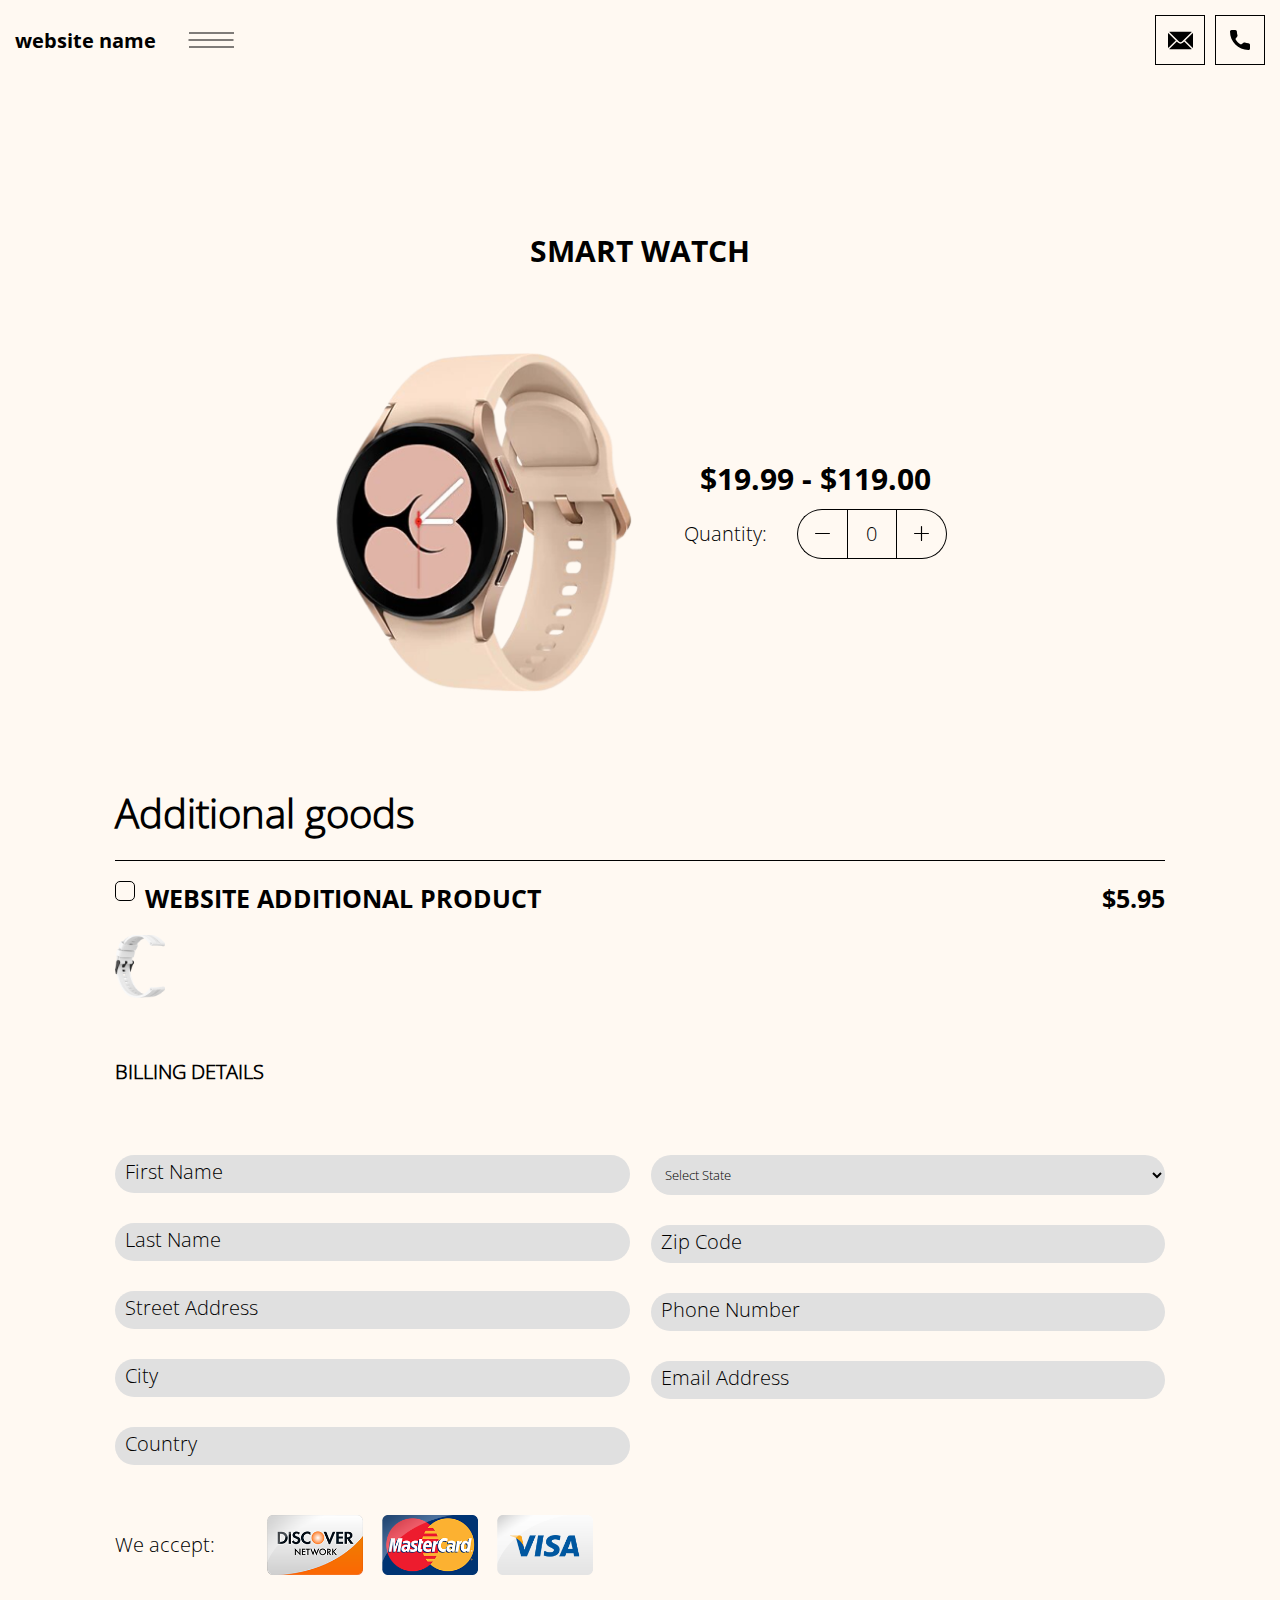
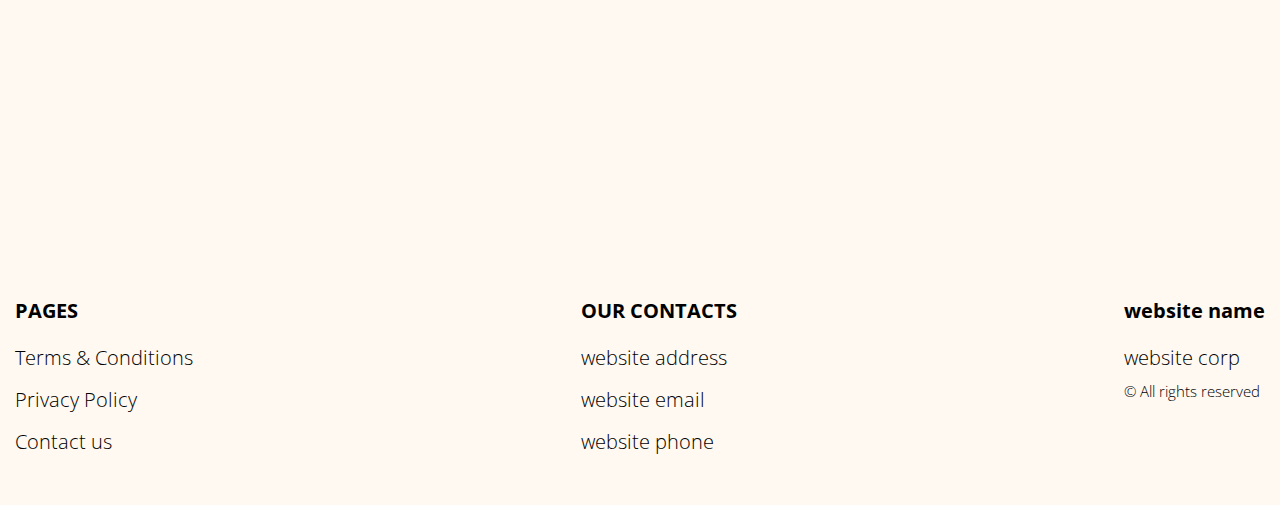
<file: buy.html>
<!DOCTYPE html>
<html lang="en">

<head>
    <meta charset="UTF-8">
    <meta http-equiv="X-UA-Compatible" content="IE=edge">
    <meta name="viewport" content="width=device-width, initial-scale=1.0">
    <link rel="stylesheet" href="./css/style.css">
    <title>(site_name)</title>
</head>

<body>

    <div class="header__wrapper">
        <div class="container">
    
    
          <header class="header">
            <div class="header__top">
              <div class="header__btn-block">
                <a href="./index.html" class="header__logo logo js_website-name"></a>
                <button class="header__btn js_menu-btn">
                  <span></span>
                </button>
                
              </div>
              <div class="header__social-links-box">
                <a href="" class="social-link social-link-email js_website-email"></a>
                <a href="" class="social-link social-link-phone js_website-phone"></a>
              </div>
    
              <nav class="nav js_menu">
              
                
             
                <ul class="nav__list">
                  <li class="nav__item">
                    <a href="./contact.html" class="nav__link">Contact us</a>
                  </li>
                  <li class="nav__item">
                    <a href="./terms.html" class="nav__link">Terms & Conditions</a>
                  </li>
                  <li class="nav__item">
                    <a href="./policy.html" class="nav__link">Privacy Policy</a>
                  </li>
                </ul>
              </nav>
    
            </div>
    
          </header>
    
        </div>
      </div>
    <main class="main">
        <div class="container">
        
                <section class="buy">
                    <h1 class="sub-title">Smart Watch</h1>
                    <div class="buy__flex">
                        <img src="./img/img1.png" class="buy__img" />
                        <div class="buy__text-block">
                            <h2 class="sub-title sub-title--mb"><span style="display: inline-block" class="js_price">$19.99 - $119.00</span></h2>
                            <div id="quantity" class="quantity">
                                <label class="quantity_label">Quantity:
                                    <div class="quantity_label-box">
                                        <div class="quantity_label-btn quantity_label-prev js_quantity_prev">
                                            <svg class="buy__icon" xmlns="http://www.w3.org/2000/svg"
                                                xmlns:xlink="http://www.w3.org/1999/xlink" x="0px" y="0px"
                                                viewBox="0 0 512 512" style="enable-background:new 0 0 512 512;"
                                                xml:space="preserve">
                                                <g>
                                                    <g>
                                                        <path
                                                            d="M492,236H20c-11.046,0-20,8.954-20,20c0,11.046,8.954,20,20,20h472c11.046,0,20-8.954,20-20S503.046,236,492,236z" />
                                                    </g>
                                                </g>
                                            </svg>
                                        </div>
                                        <input type="number" min="0" size="3" maxlength="3"
                                            class="quantity__input js_quantity" value="0" data-line-id="1" max="10" readonly>
                                        <div class="quantity_label-btn quantity_label-next js_quantity_next">
                                            <svg class="buy__icon" xmlns="http://www.w3.org/2000/svg"
                                                xmlns:xlink="http://www.w3.org/1999/xlink" x="0px" y="0px"
                                                viewBox="0 0 512 512" style="enable-background:new 0 0 512 512;"
                                                xml:space="preserve">
                                                <g>
                                                    <g>
                                                        <path
                                                            d="M492,236H276V20c0-11.046-8.954-20-20-20c-11.046,0-20,8.954-20,20v216H20c-11.046,0-20,8.954-20,20s8.954,20,20,20h216
                                                            v216c0,11.046,8.954,20,20,20s20-8.954,20-20V276h216c11.046,0,20-8.954,20-20C512,244.954,503.046,236,492,236z" />
                                                    </g>
                                                </g>
                                            </svg>
                                        </div>
                                    </div>
                                </label>
                            </div>
                        </div>
                    </div>
       
                    <div class="main-form__wrapper">
                        <div class="form__wrapper ">
                            <div class="form">
                            
    
                                <div>
                                    <h3 class="form__title">Additional goods</h3>
                                    <div class="case-block">
                                        <div class="checkbox__label-wrap">
                                            <div>
                                                <input class="checkbox js_additional" type="checkbox"
                                                    id="additional__checkbox" />
                                                <label class="checkbox__label" for="additional__checkbox"><span
                                                        class="bold"><span class="js_website-add"></span></span></label>
                                            </div>
                                            <div class="label-block">
                                                <span class="bold">$5.95</span>
                                            </div>
                                        </div>
                                        <img src="./img/sm.png" alt="silicone case" class="silicone_case_img" />
                                    </div>
                                </div>
                            </div>
                        </div>
    
    
                        <form class="order-form js_form" id="order_form">
                            <h3 class="form__subtitle">Billing Details</h3>
                            <div class="fl-form">
                                <div class="form_group-flex">
                                    <div class="form-group_block">
                                        <div class="form-group">
                                            <label class="js_label">
                                                <input type="text" class="form-control js_input" data-role="required" name="first_name" placeholder="First Name">
                                            </label>
                                        </div>
    
                                        <div class="form-group">
                                            <label class="js_label">
                                                <input type="text" class="form-control js_input" data-role="required" name="last_name" placeholder="Last Name">
                                            </label>
                                        </div>
    
    
                                        <div class="form-group">
                                            <label class="js_label">
                                                <input type="text" class="form-control js_input" data-role="address" name="address" placeholder="Street Address">
                                            </label>
                                        </div>
                                        <div class="form-group">
                                            <label class="js_label">
                                                <input type="text" class="form-control js_input" data-role="city" name="city" placeholder="City">
                                            </label>
                                        </div>
                                        <div class="form-group">
                                            <label class="js_label">
                                                <input type="text" class="form-control js_input" data-role="country" name="country" placeholder="Country">
                                            </label>
                                        </div>
                                    </div>
                                    <div class="form-group_block">
                                        <div class="form-group">
                                            <label class="js_label">
    
                                            <select name="state" class="form-control js_select js_input">
                                                <option selected="" disabled="">Select State</option>
                                                <option value="AL">Alabama</option>
                                                <option value="AK">Alaska</option>
                                                <option value="AZ">Arizona</option>
                                                <option value="AR">Arkansas</option>
                                                <option value="CA">California</option>
                                                <option value="CO">Colorado</option>
                                                <option value="CT">Connecticut</option>
                                                <option value="DE">Delaware</option>
                                                <option value="DC">District Of Columbia</option>
                                                <option value="FL">Florida</option>
                                                <option value="GA">Georgia</option>
                                                <option value="HI">Hawaii</option>
                                                <option value="ID">Idaho</option>
                                                <option value="IL">Illinois</option>
                                                <option value="IN">Indiana</option>
                                                <option value="IA">Iowa</option>
                                                <option value="KS">Kansas</option>
                                                <option value="KY">Kentucky</option>
                                                <option value="LA">Louisiana</option>
                                                <option value="ME">Maine</option>
                                                <option value="MD">Maryland</option>
                                                <option value="MA">Massachusetts</option>
                                                <option value="MI">Michigan</option>
                                                <option value="MN">Minnesota</option>
                                                <option value="MS">Mississippi</option>
                                                <option value="MO">Missouri</option>
                                                <option value="MT">Montana</option>
                                                <option value="NE">Nebraska</option>
                                                <option value="NV">Nevada</option>
                                                <option value="NH">New Hampshire</option>
                                                <option value="NJ">New Jersey</option>
                                                <option value="NM">New Mexico</option>
                                                <option value="NY">New York</option>
                                                <option value="NC">North Carolina</option>
                                                <option value="ND">North Dakota</option>
                                                <option value="OH">Ohio</option>
                                                <option value="OK">Oklahoma</option>
                                                <option value="OR">Oregon</option>
                                                <option value="PA">Pennsylvania</option>
                                                <option value="RI">Rhode Island</option>
                                                <option value="SC">South Carolina</option>
                                                <option value="SD">South Dakota</option>
                                                <option value="TN">Tennessee</option>
                                                <option value="TX">Texas</option>
                                                <option value="UT">Utah</option>
                                                <option value="VT">Vermont</option>
                                                <option value="VA">Virginia</option>
                                                <option value="WA">Washington</option>
                                                <option value="WV">West Virginia</option>
                                                <option value="WI">Wisconsin</option>
                                                <option value="WY">Wyoming</option>
                                            </select>
                                        </label>
                                        </div>
                                        <div class="form-group">
                                            <label class="js_label">
                                                <input type="number" class="form-control js_input js_input-limit"  data-limit="5" data-role="zip" name="zip" placeholder="Zip Code">
                                            </label>
                                        </div>
                                        <div class="form-group">
                                            <label class="js_label">
                                                <input type="number" class="form-control js_input js_input-limit" data-limit="10" data-role="phone" name="phone" placeholder="Phone Number">
                                            </label>
                                        </div>
                                        <div class="form-group">
                                            <label class="js_label">
                                                <input type="email" class="form-control js_input" data-role="email" name="email" placeholder="Email Address">
                                            </label>
                                        </div>
                                    </div>
                                </div>
                                <div class="accept__box">
                                    <p class="text">We accept:</p>
                                    <ul class="accept__list">
                                      <li class="accept__item">
                                        <img src="./img/discover.png" alt="" class="accept__img">
                                      </li>
                                      <li class="accept__item">
                                        <img src="./img/mastercard.png" alt="" class="accept__img">
                                      </li>
                                      <li class="accept__item">
                                        <img src="./img/visa.png" alt="" class="accept__img">
                                      </li>
                                    </ul>
                                  </div>
                            </div>
                            <div class="form-btn js_form-btn">
                                <div class="form__title-box js_form__title-box">
                                    <p class="bold">Item</p>
                                    <p class="bold">Amount</p>
                                </div>
                                <div class="label-block total js_total">
                                    <span id="chosen" class="bold">
                                        <span class="js_bottom-quantity"></span>
                                        <span>cream</span>
                                    </span>
                                    <span id="chosen_price" class="bold">$0.00</span>
    
                                </div>
                                <div id="silicone_case" class="label-block form-pd">
                                 
                                        <span class="text text-up bold js_website-add"></span>
                                        <span class="bold">$5.95</span>
                                 
                                </div>
                                <div id="total_block" class="label-block form-pd js_total_1">
                                   
                                        <span class="bold"> Total</span>
                                        <span id="total_1" class="bold">$0.00</span>
                             
                                </div>
                                <br>
                                <br>
                                <div class="bottom-bottom-block js_bottom-bottom-block">
                                    <div id="terms">
                                        <input type="checkbox" name="terms_text" id="terms_text" class="checkbox">
                                        <label for="terms_text" class="checkbox__label">
                                            <div class="rules">
                                                By placing an order with us, you agree to our full <a class="link"
                                                    href="./terms.html">Terms And Conditions</a> &
                                                <a class="link" href="./policy.html">Privacy Policy</a>, which
                                                explain that you will be
                                                charged <span id="terms_price">$0.00</span><span id="express_terms"> +
                                                    $5.95 <span class="js_website-add"></span></span> = <span id="total_2">
                                                    $0.00 </span><span id="handling">
                                                        (No Shipping and handling costs. Your order will be shipped in 3-5 days via USPS)</span>. To cancel your order, please call our
                                                Customer
                                                Service to free number at <a href="" class="link js_website-phone"></a> or email us at
                                                <a href="" class="link js_website-email"></a>.
                                                You will see a charge from
                                                <span class="js_website-desc"></span>
                                                on your bank statement.
                                            </div>
                                        </label>
                                    </div>
                                    <br />
    
                                    <button type="submit" id="place_order" class="btn js_form-submit-btn"><span>Place order</span></button>
                                </div>
                            </div>
    
    
                        </form>
                    </div>
                </section>
    
        </div>
    </main>
    <div class="footer__wrapper">
        <div class="footer__sub-wrapper">
          <div class="container">
            <footer class="footer">
              <div class="footer__top">
      
                <div class="footer__block">
                  <p class="footer__title">Pages</p>
                  <ul class="footer__list">
                    <li class="footer__item">
                      <a href="./terms.html" class="footer__link">Terms & Conditions</a>
                    </li>
                    <li class="footer__item">
                      <a href="./policy.html" class="footer__link">Privacy Policy</a>
                    </li>
                    <li class="footer__item">
                      <a href="./contact.html" class="footer__link">Contact us</a>
                    </li>
                   
                    
                  </ul>
                </div>
    
                <div class="footer__block">
                  <p class="footer__title">Our Contacts</p>
                  <ul class="footer__list">
                    <li class="footer__item">
                      <span class="text text--mb js_website-address"></span>
                    </li>
                    <li class="footer__item">
                      <a href="" class="footer__link js_website-email"></a>
                    </li>
                    <li class="footer__item">
                      <a href="" class="footer__link js_website-phone"></a>
                    </li>
                  </ul>
                </div>
                <div class="footer__block footer__block--right">
                    <a href="./index.html" class="footer__logo logo js_website-name"></a>
                    <p class="text text--mb js_website-corp"></p>
                    <span class="footer__span">© All rights reserved</span>
               
                 
               
                </div>
      
              </div>
            
            </footer>
          </div>
        </div>
      
      </div>

    <script src="./js/menu.js"></script>
    <script src="./js/buy.js"></script>
    <script src="./js/website-data.js"></script>
  



    <script type="module" src="./js/validation/cards.js"></script>
    <script type="module" src="./js/validation/creditcard.js"></script>
    <script type="module" src="./js/validation/validation.js"></script>
</body>

</html>
</file>
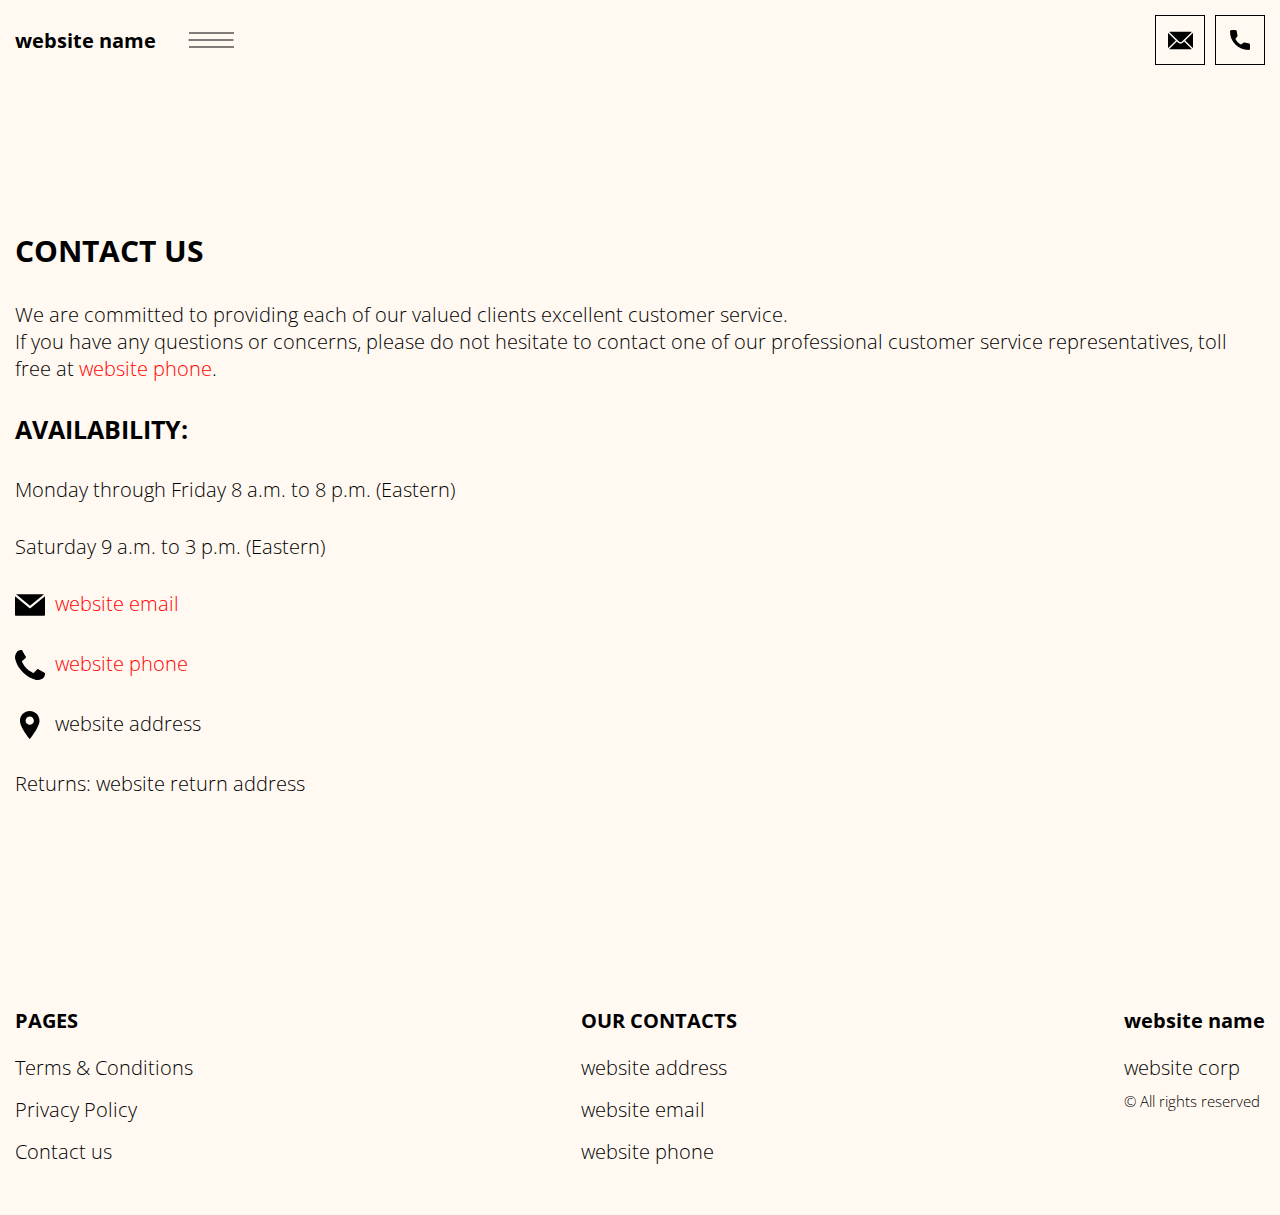
<file: contact.html>
<!DOCTYPE html>
<html lang="en">

<head>
    <meta charset="UTF-8">
    <meta http-equiv="X-UA-Compatible" content="IE=edge">
    <meta name="viewport" content="width=device-width, initial-scale=1.0">
    <link rel="stylesheet" href="./css/style.css">
    <title>(site_name)</title>
</head>

<body>
  <div class="header__wrapper">
    <div class="container">


      <header class="header">
        <div class="header__top">
          <div class="header__btn-block">
            <a href="./index.html" class="header__logo logo js_website-name"></a>
            <button class="header__btn js_menu-btn">
              <span></span>
            </button>
            
          </div>
          <div class="header__social-links-box">
            <a href="" class="social-link social-link-email js_website-email"></a>
            <a href="" class="social-link social-link-phone js_website-phone"></a>
          </div>

          <nav class="nav js_menu">
          
            
         
            <ul class="nav__list">
              <li class="nav__item">
                <a href="./contact.html" class="nav__link">Contact us</a>
              </li>
              <li class="nav__item">
                <a href="./terms.html" class="nav__link">Terms & Conditions</a>
              </li>
              <li class="nav__item">
                <a href="./policy.html" class="nav__link">Privacy Policy</a>
              </li>
            </ul>
          </nav>

        </div>

      </header>

    </div>
  </div>

    <main class="main">
        <div class="container">
            <section class="text-section">
           
                <h1 class="sub-title">Contact us</h1>
                <p class="text">We are committed to providing each of our valued clients excellent customer
                    service. <br>If you have any questions or concerns, please do not hesitate to contact one of our
                    professional customer service representatives, toll free at <a href="" class="link js_website-phone"></a>.</p>
                <p class="text"><span class="bold">Availability:</span> </p>
                <p class="text">Monday through Friday 8 a.m. to 8 p.m. (Eastern)</p>
                <p class="text">Saturday 9 a.m. to 3 p.m. (Eastern)</p>
  
                    <p class="text contact__text">
                        <svg class="contact__icon"  xmlns="http://www.w3.org/2000/svg"
                        xmlns:xlink="http://www.w3.org/1999/xlink" x="0px" y="0px" viewBox="0 0 477.867 477.867"
                        style="enable-background:new 0 0 477.867 477.867;" xml:space="preserve">
                        <g>
                            <g>
                                <path
                                    d="M460.8,68.267H17.067l221.867,182.75L463.309,68.779C462.488,68.539,461.649,68.368,460.8,68.267z" />
                            </g>
                        </g>
                        <g>
                            <g>
                                <path d="M249.702,286.31c-6.288,5.149-15.335,5.149-21.623,0L0,98.406v294.127c0,9.426,7.641,17.067,17.067,17.067H460.8
			                        c9.426,0,17.067-7.641,17.067-17.067V100.932L249.702,286.31z" />
                            </g>
                        </g>
                    </svg>
                        <a class="link js_website-email" target="_blank" href=""></a>
                    </p>
                   

                    <p class="text contact__text">
                        <svg class="contact__icon" 
                        xmlns="http://www.w3.org/2000/svg" xmlns:xlink="http://www.w3.org/1999/xlink" x="0px"
                        y="0px" viewBox="0 0 401.998 401.998"
                        style="enable-background:new 0 0 401.998 401.998;" xml:space="preserve">
                        <g>
                            <path
                                d="M401.129,311.475c-1.137-3.426-8.371-8.473-21.697-15.129c-3.61-2.098-8.754-4.949-15.41-8.566
                                    c-6.662-3.617-12.709-6.95-18.13-9.996c-5.432-3.045-10.521-5.995-15.276-8.846c-0.76-0.571-3.139-2.234-7.136-5
                                    c-4.001-2.758-7.375-4.805-10.14-6.14c-2.759-1.327-5.473-1.995-8.138-1.995c-3.806,0-8.56,2.714-14.268,8.135
                                    c-5.708,5.428-10.944,11.324-15.7,17.706c-4.757,6.379-9.802,12.275-15.126,17.7c-5.332,5.427-9.713,8.138-13.135,8.138
                                    c-1.718,0-3.86-0.479-6.427-1.424c-2.566-0.951-4.518-1.766-5.858-2.423c-1.328-0.671-3.607-1.999-6.845-4.004
                                    c-3.244-1.999-5.048-3.094-5.428-3.285c-26.075-14.469-48.438-31.029-67.093-49.676c-18.649-18.658-35.211-41.019-49.676-67.097
                                    c-0.19-0.381-1.287-2.19-3.284-5.424c-2-3.237-3.333-5.518-3.999-6.854c-0.666-1.331-1.475-3.283-2.425-5.852
                                    s-1.427-4.709-1.427-6.424c0-3.424,2.713-7.804,8.138-13.134c5.424-5.327,11.326-10.373,17.7-15.128
                                    c6.379-4.755,12.275-9.991,17.701-15.699c5.424-5.711,8.136-10.467,8.136-14.273c0-2.663-0.666-5.378-1.997-8.137
                                    c-1.332-2.765-3.378-6.139-6.139-10.138c-2.762-3.997-4.427-6.374-4.999-7.139c-2.852-4.755-5.799-9.846-8.848-15.271
                                    c-3.049-5.424-6.377-11.47-9.995-18.131c-3.615-6.658-6.468-11.799-8.564-15.415C98.986,9.233,93.943,1.997,90.516,0.859
                                    C89.183,0.288,87.183,0,84.521,0c-5.142,0-11.85,0.95-20.129,2.856c-8.282,1.903-14.799,3.899-19.558,5.996
                                    c-9.517,3.995-19.604,15.605-30.264,34.826C4.863,61.566,0.01,79.271,0.01,96.78c0,5.135,0.333,10.131,0.999,14.989
                                    c0.666,4.853,1.856,10.326,3.571,16.418c1.712,6.09,3.093,10.614,4.137,13.56c1.045,2.948,2.996,8.229,5.852,15.845
                                    c2.852,7.614,4.567,12.275,5.138,13.988c6.661,18.654,14.56,35.307,23.695,49.964c15.03,24.362,35.541,49.539,61.521,75.521
                                    c25.981,25.98,51.153,46.49,75.517,61.526c14.655,9.134,31.314,17.032,49.965,23.698c1.714,0.568,6.375,2.279,13.986,5.141
                                    c7.614,2.854,12.897,4.805,15.845,5.852c2.949,1.048,7.474,2.43,13.559,4.145c6.098,1.715,11.566,2.905,16.419,3.576
                                    c4.856,0.657,9.853,0.996,14.989,0.996c17.508,0,35.214-4.856,53.105-14.562c19.219-10.656,30.826-20.745,34.823-30.269
                                    c2.102-4.754,4.093-11.273,5.996-19.555c1.909-8.278,2.857-14.985,2.857-20.126C401.99,314.814,401.703,312.819,401.129,311.475z" />
                        </g>
                    </svg>
                        <a href="" class="link js_website-phone"></a>
                    </p>


                <p class="text contact__text">
                    <svg class="contact__icon" viewBox="-119 -21 682 682.66669"
                    xmlns="http://www.w3.org/2000/svg">
                   <path
                       d="m216.210938 0c-122.664063 0-222.460938 99.796875-222.460938 222.460938 0 154.175781 222.679688 417.539062 222.679688 417.539062s222.242187-270.945312 222.242187-417.539062c0-122.664063-99.792969-222.460938-222.460937-222.460938zm67.121093 287.597656c-18.507812 18.503906-42.8125 27.757813-67.121093 27.757813-24.304688 0-48.617188-9.253907-67.117188-27.757813-37.011719-37.007812-37.011719-97.226562 0-134.238281 17.921875-17.929687 41.761719-27.804687 67.117188-27.804687 25.355468 0 49.191406 9.878906 67.121093 27.804687 37.011719 37.011719 37.011719 97.230469 0 134.238281zm0 0" />
               </svg>
              
                    <span class="js_website-address"></span>
                </p>
                <p class="text">Returns: <span class="js_website-return-address"></span></p>
           
        </section>
        </div>
    </main>

    <div class="footer__wrapper">
      <div class="footer__sub-wrapper">
        <div class="container">
          <footer class="footer">
            <div class="footer__top">
    
              <div class="footer__block">
                <p class="footer__title">Pages</p>
                <ul class="footer__list">
                  <li class="footer__item">
                    <a href="./terms.html" class="footer__link">Terms & Conditions</a>
                  </li>
                  <li class="footer__item">
                    <a href="./policy.html" class="footer__link">Privacy Policy</a>
                  </li>
                  <li class="footer__item">
                    <a href="./contact.html" class="footer__link">Contact us</a>
                  </li>
                 
                  
                </ul>
              </div>
  
              <div class="footer__block">
                <p class="footer__title">Our Contacts</p>
                <ul class="footer__list">
                  <li class="footer__item">
                    <span class="text text--mb js_website-address"></span>
                  </li>
                  <li class="footer__item">
                    <a href="" class="footer__link js_website-email"></a>
                  </li>
                  <li class="footer__item">
                    <a href="" class="footer__link js_website-phone"></a>
                  </li>
                </ul>
              </div>
              <div class="footer__block footer__block--right">
                  <a href="./index.html" class="footer__logo logo js_website-name"></a>
                  <p class="text text--mb js_website-corp"></p>
                  <span class="footer__span">© All rights reserved</span>
             
               
             
              </div>
    
            </div>
          
          </footer>
        </div>
      </div>
    
    </div>
    <script src="./js/menu.js"></script>
    <script src="./js/website-data.js"></script>
</body>

</html>
</file>
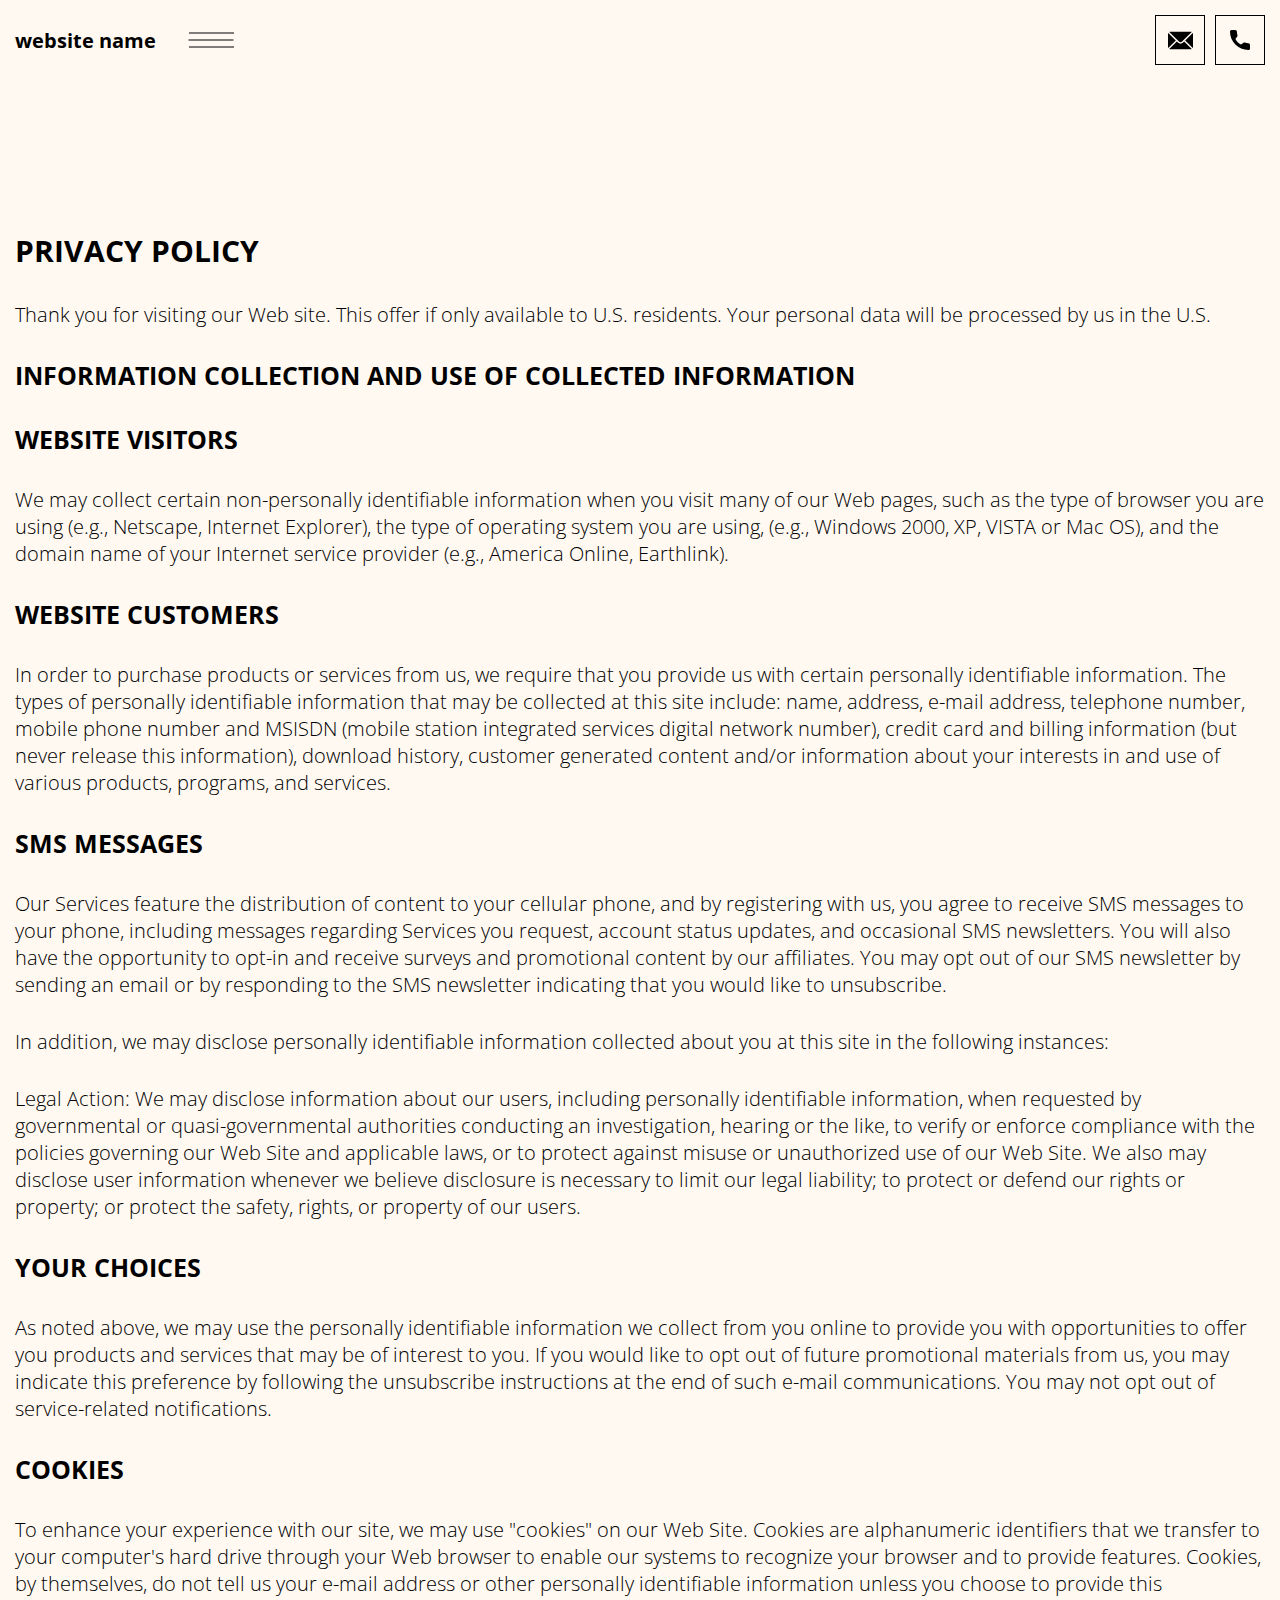
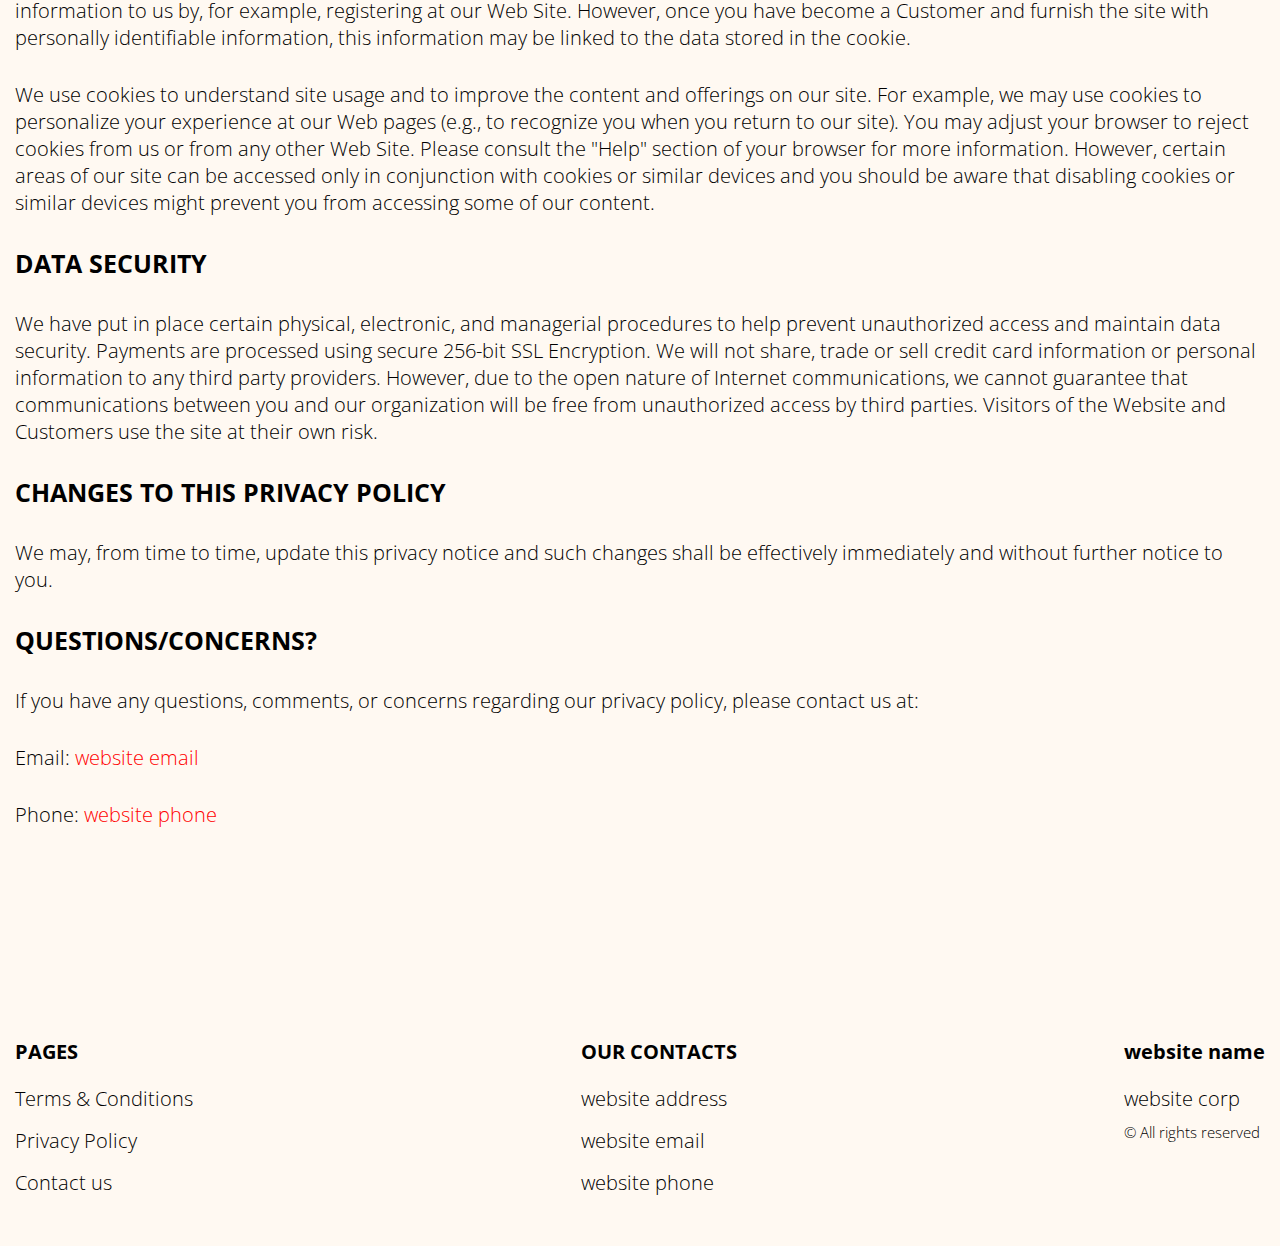
<file: policy.html>
<!DOCTYPE html>
<html lang="en">

<head>
    <meta charset="UTF-8">
    <meta http-equiv="X-UA-Compatible" content="IE=edge">
    <meta name="viewport" content="width=device-width, initial-scale=1.0">
    <link rel="stylesheet" href="./css/style.css">
    <title>(site_name)</title>
</head>

<body>

  <div class="header__wrapper">
    <div class="container">


      <header class="header">
        <div class="header__top">
          <div class="header__btn-block">
            <a href="./index.html" class="header__logo logo js_website-name"></a>
            <button class="header__btn js_menu-btn">
              <span></span>
            </button>
            
          </div>
          <div class="header__social-links-box">
            <a href="" class="social-link social-link-email js_website-email"></a>
            <a href="" class="social-link social-link-phone js_website-phone"></a>
          </div>

          <nav class="nav js_menu">
          
            
         
            <ul class="nav__list">
              <li class="nav__item">
                <a href="./contact.html" class="nav__link">Contact us</a>
              </li>
              <li class="nav__item">
                <a href="./terms.html" class="nav__link">Terms & Conditions</a>
              </li>
              <li class="nav__item">
                <a href="./policy.html" class="nav__link">Privacy Policy</a>
              </li>
            </ul>
          </nav>

        </div>

      </header>

    </div>
  </div>
  <main class="main">
    <div class="text-section__wrapper">
    
      <section class="text-section">
        <div class="container">
          <h1 class="sub-title">Privacy policy</h1>
          <p class="text">
            Thank you for visiting our Web site. This offer if only available to
            U.S. residents. Your personal data will be processed by us in the
            U.S.
          </p>
          <h2 class="text bold">
            Information Collection and Use of Collected Information
          </h2>
          <p class="text bold">Website Visitors</p>
          <p class="text">
            We may collect certain non-personally identifiable information when
            you visit many of our Web pages, such as the type of browser you are
            using (e.g., Netscape, Internet Explorer), the type of operating
            system you are using, (e.g., Windows 2000, XP, VISTA or Mac OS), and
            the domain name of your Internet service provider (e.g., America
            Online, Earthlink).
          </p>
          <p class="text bold">Website Customers</p>
          <p class="text">
            In order to purchase products or services from us, we require that
            you provide us with certain personally identifiable information. The
            types of personally identifiable information that may be collected
            at this site include: name, address, e-mail address, telephone
            number, mobile phone number and MSISDN (mobile station integrated
            services digital network number), credit card and billing
            information (but never release this information), download history,
            customer generated content and/or information about your interests
            in and use of various products, programs, and services.
          </p>
          <p class="text bold">SMS Messages</p>
          <p class="text">
            Our Services feature the distribution of content to your cellular
            phone, and by registering with us, you agree to receive SMS messages
            to your phone, including messages regarding Services you request,
            account status updates, and occasional SMS newsletters. You will
            also have the opportunity to opt-in and receive surveys and
            promotional content by our affiliates. You may opt out of our SMS
            newsletter by sending an email or by responding to the SMS
            newsletter indicating that you would like to unsubscribe.
          </p>
          <p class="text">
            In addition, we may disclose personally identifiable information
            collected about you at this site in the following instances:
          </p>
          <p class="text">
            Legal Action: We may disclose information about our users, including
            personally identifiable information, when requested by governmental
            or quasi-governmental authorities conducting an investigation,
            hearing or the like, to verify or enforce compliance with the
            policies governing our Web Site and applicable laws, or to protect
            against misuse or unauthorized use of our Web Site. We also may
            disclose user information whenever we believe disclosure is
            necessary to limit our legal liability; to protect or defend our
            rights or property; or protect the safety, rights, or property of
            our users.
          </p>
          <p class="text bold">Your Choices</p>
          <p class="text">
            As noted above, we may use the personally identifiable information
            we collect from you online to provide you with opportunities to
            offer you products and services that may be of interest to you. If
            you would like to opt out of future promotional materials from us,
            you may indicate this preference by following the unsubscribe
            instructions at the end of such e-mail communications. You may not
            opt out of service-related notifications.
          </p>
          <p class="text bold">Cookies</p>
          <p class="text">
            To enhance your experience with our site, we may use "cookies" on
            our Web Site. Cookies are alphanumeric identifiers that we transfer
            to your computer's hard drive through your Web browser to enable our
            systems to recognize your browser and to provide features. Cookies,
            by themselves, do not tell us your e-mail address or other
            personally identifiable information unless you choose to provide
            this information to us by, for example, registering at our Web Site.
            However, once you have become a Customer and furnish the site with
            personally identifiable information, this information may be linked
            to the data stored in the cookie.
          </p>
          <p class="text">
            We use cookies to understand site usage and to improve the content
            and offerings on our site. For example, we may use cookies to
            personalize your experience at our Web pages (e.g., to recognize you
            when you return to our site). You may adjust your browser to reject
            cookies from us or from any other Web Site. Please consult the
            "Help" section of your browser for more information. However,
            certain areas of our site can be accessed only in conjunction with
            cookies or similar devices and you should be aware that disabling
            cookies or similar devices might prevent you from accessing some of
            our content.
          </p>
          <p class="text bold">Data Security</p>
          <p class="text">
            We have put in place certain physical, electronic, and managerial
            procedures to help prevent unauthorized access and maintain data
            security. Payments are processed using secure 256-bit SSL
            Encryption. We will not share, trade or sell credit card information
            or personal information to any third party providers. However, due
            to the open nature of Internet communications, we cannot guarantee
            that communications between you and our organization will be free
            from unauthorized access by third parties. Visitors of the Website
            and Customers use the site at their own risk.
          </p>
          <p class="text bold">Changes to This Privacy Policy</p>
          <p class="text">
            We may, from time to time, update this privacy notice and such
            changes shall be effectively immediately and without further notice
            to you.
          </p>
          <p class="text bold">Questions/Concerns?</p>
          <p class="text">
            If you have any questions, comments, or concerns regarding our
            privacy policy, please contact us at:</p>
            <p class="text">
              Email:
              <a
                target="_blank"
                class="link js_website-email"
                href=""
                ></a>
            </p>
           
            <p class="text">
              Phone:
              <a class="link js_website-phone" href=""></a>
            </p>
            
          
      </div>
      </section>
    </div>
   </main>

   <div class="footer__wrapper">
    <div class="footer__sub-wrapper">
      <div class="container">
        <footer class="footer">
          <div class="footer__top">
  
            <div class="footer__block">
              <p class="footer__title">Pages</p>
              <ul class="footer__list">
                <li class="footer__item">
                  <a href="./terms.html" class="footer__link">Terms & Conditions</a>
                </li>
                <li class="footer__item">
                  <a href="./policy.html" class="footer__link">Privacy Policy</a>
                </li>
                <li class="footer__item">
                  <a href="./contact.html" class="footer__link">Contact us</a>
                </li>
               
                
              </ul>
            </div>

            <div class="footer__block">
              <p class="footer__title">Our Contacts</p>
              <ul class="footer__list">
                <li class="footer__item">
                  <span class="text text--mb js_website-address"></span>
                </li>
                <li class="footer__item">
                  <a href="" class="footer__link js_website-email"></a>
                </li>
                <li class="footer__item">
                  <a href="" class="footer__link js_website-phone"></a>
                </li>
              </ul>
            </div>
            <div class="footer__block footer__block--right">
                <a href="./index.html" class="footer__logo logo js_website-name"></a>
                <p class="text text--mb js_website-corp"></p>
                <span class="footer__span">© All rights reserved</span>
           
             
           
            </div>
  
          </div>
        
        </footer>
      </div>
    </div>
  
  </div>
    <script src="./js/menu.js"></script>
    <script src="./js/website-data.js"></script>
</body>

</html>
</file>
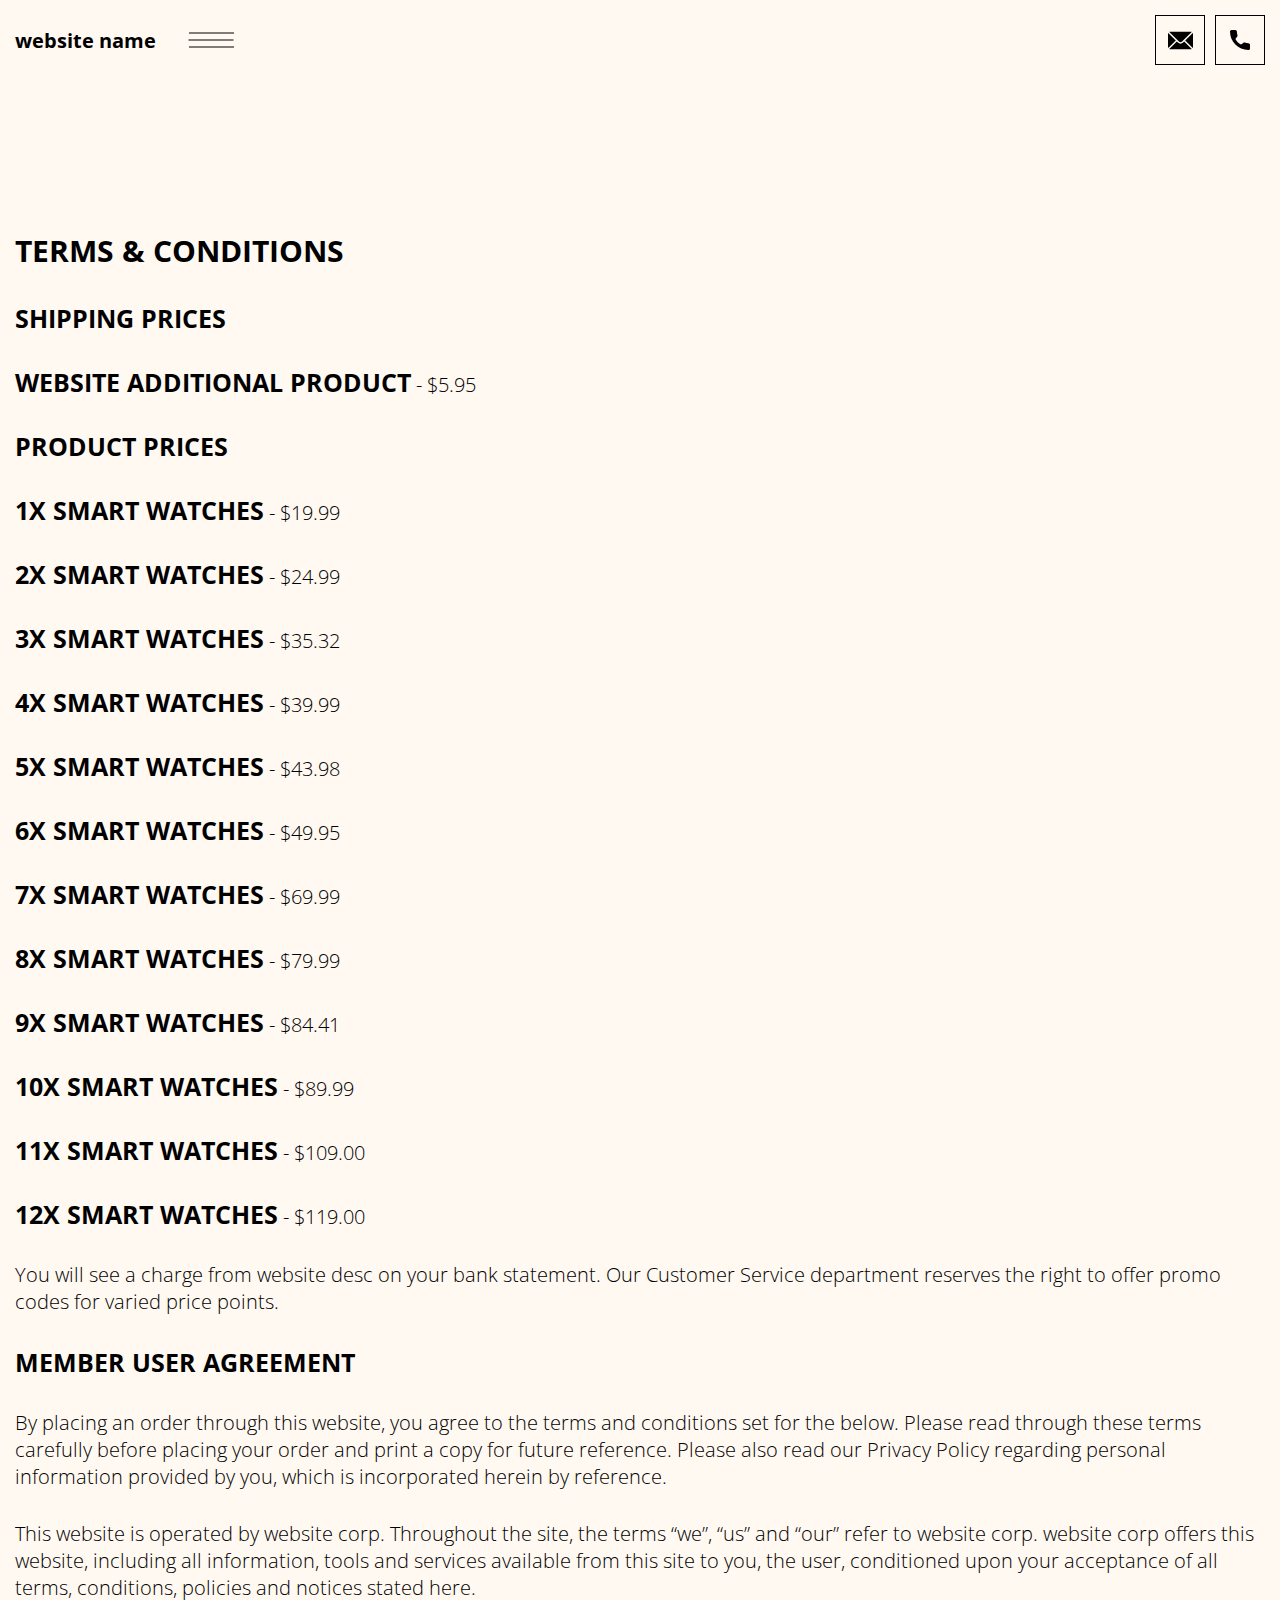
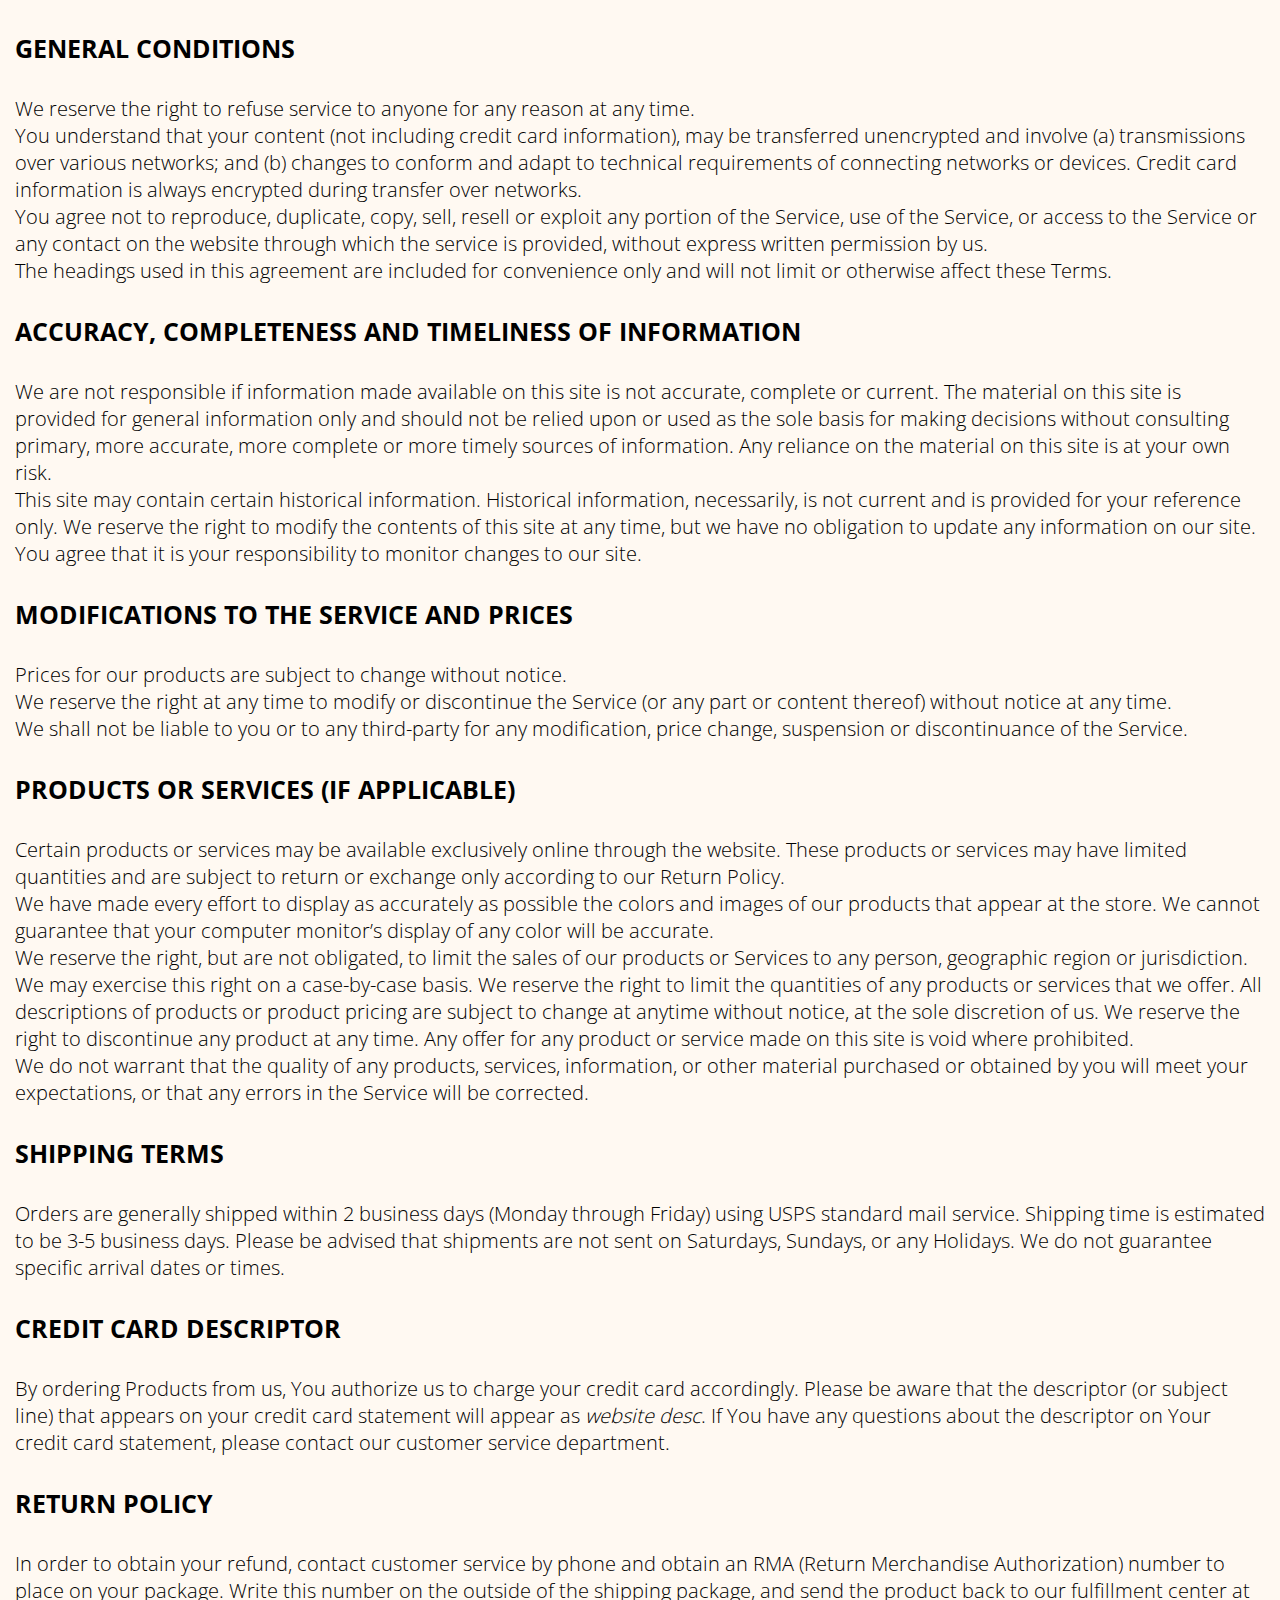
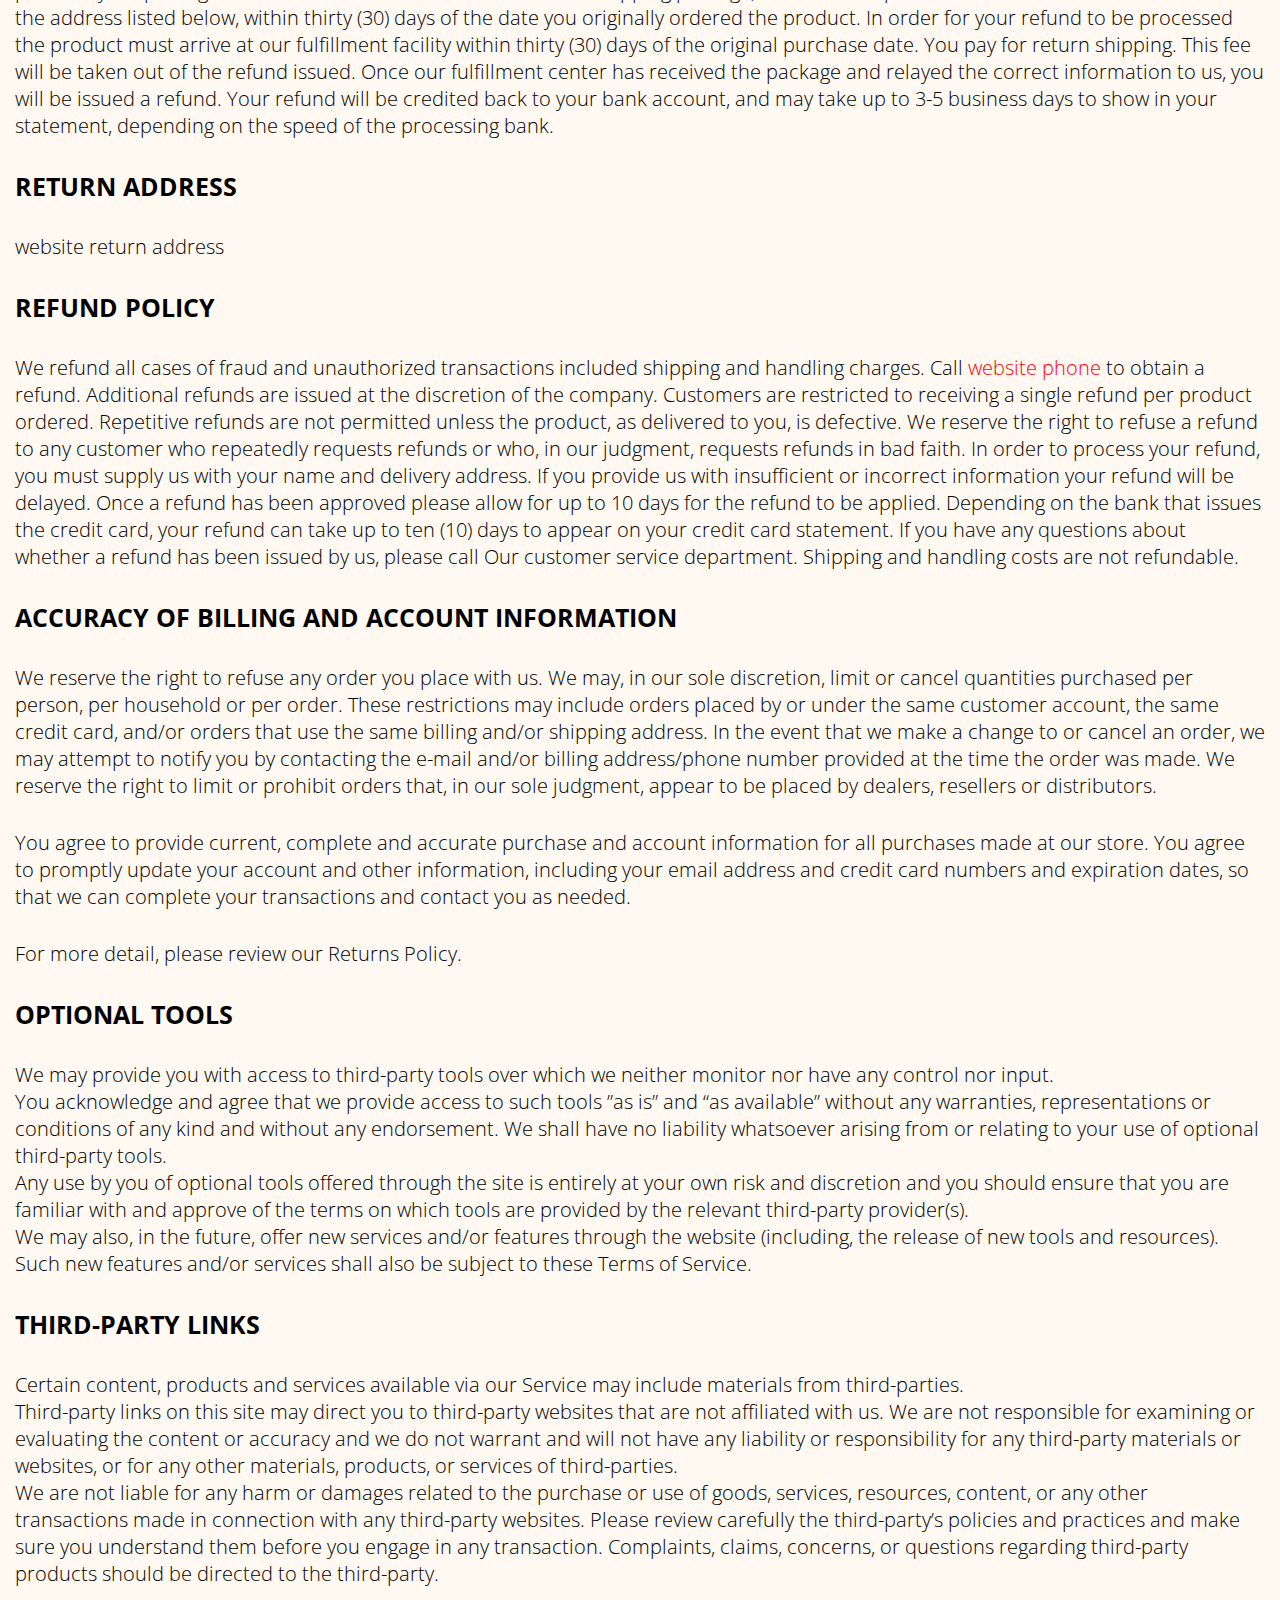
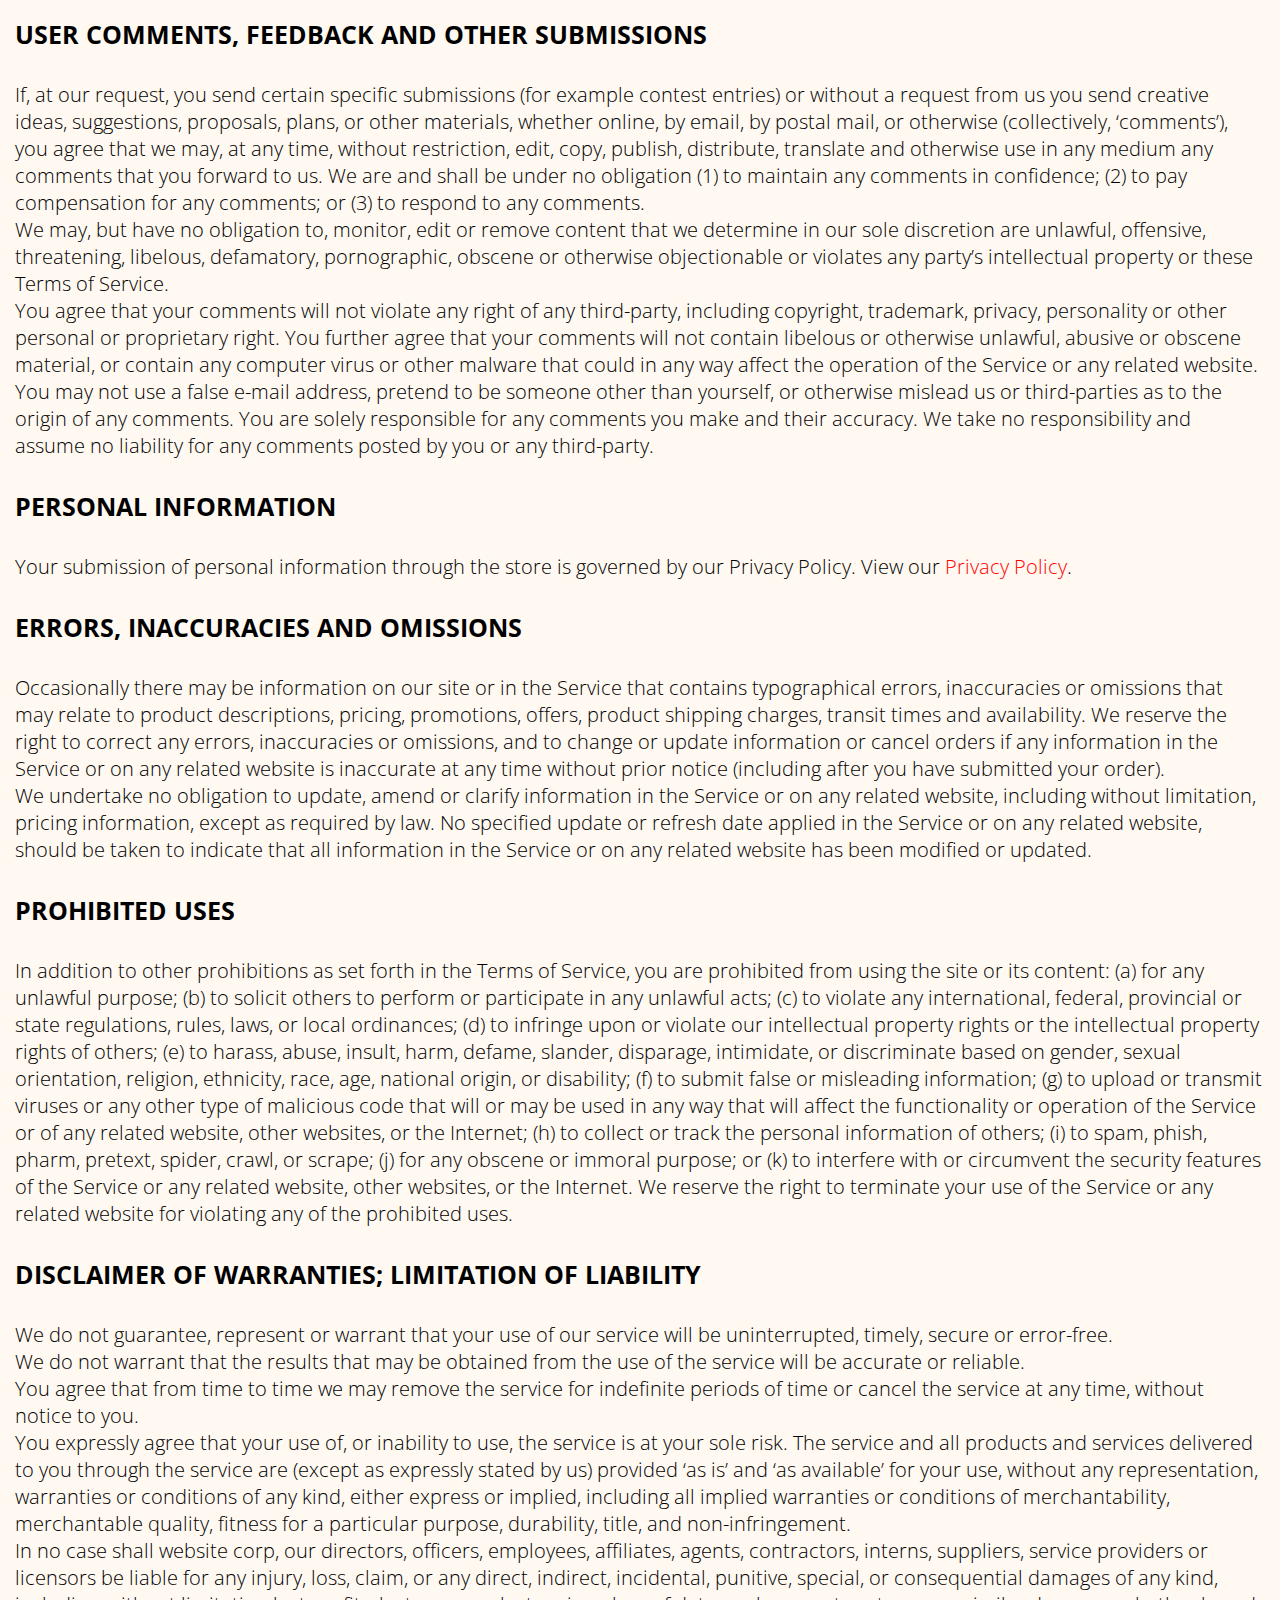
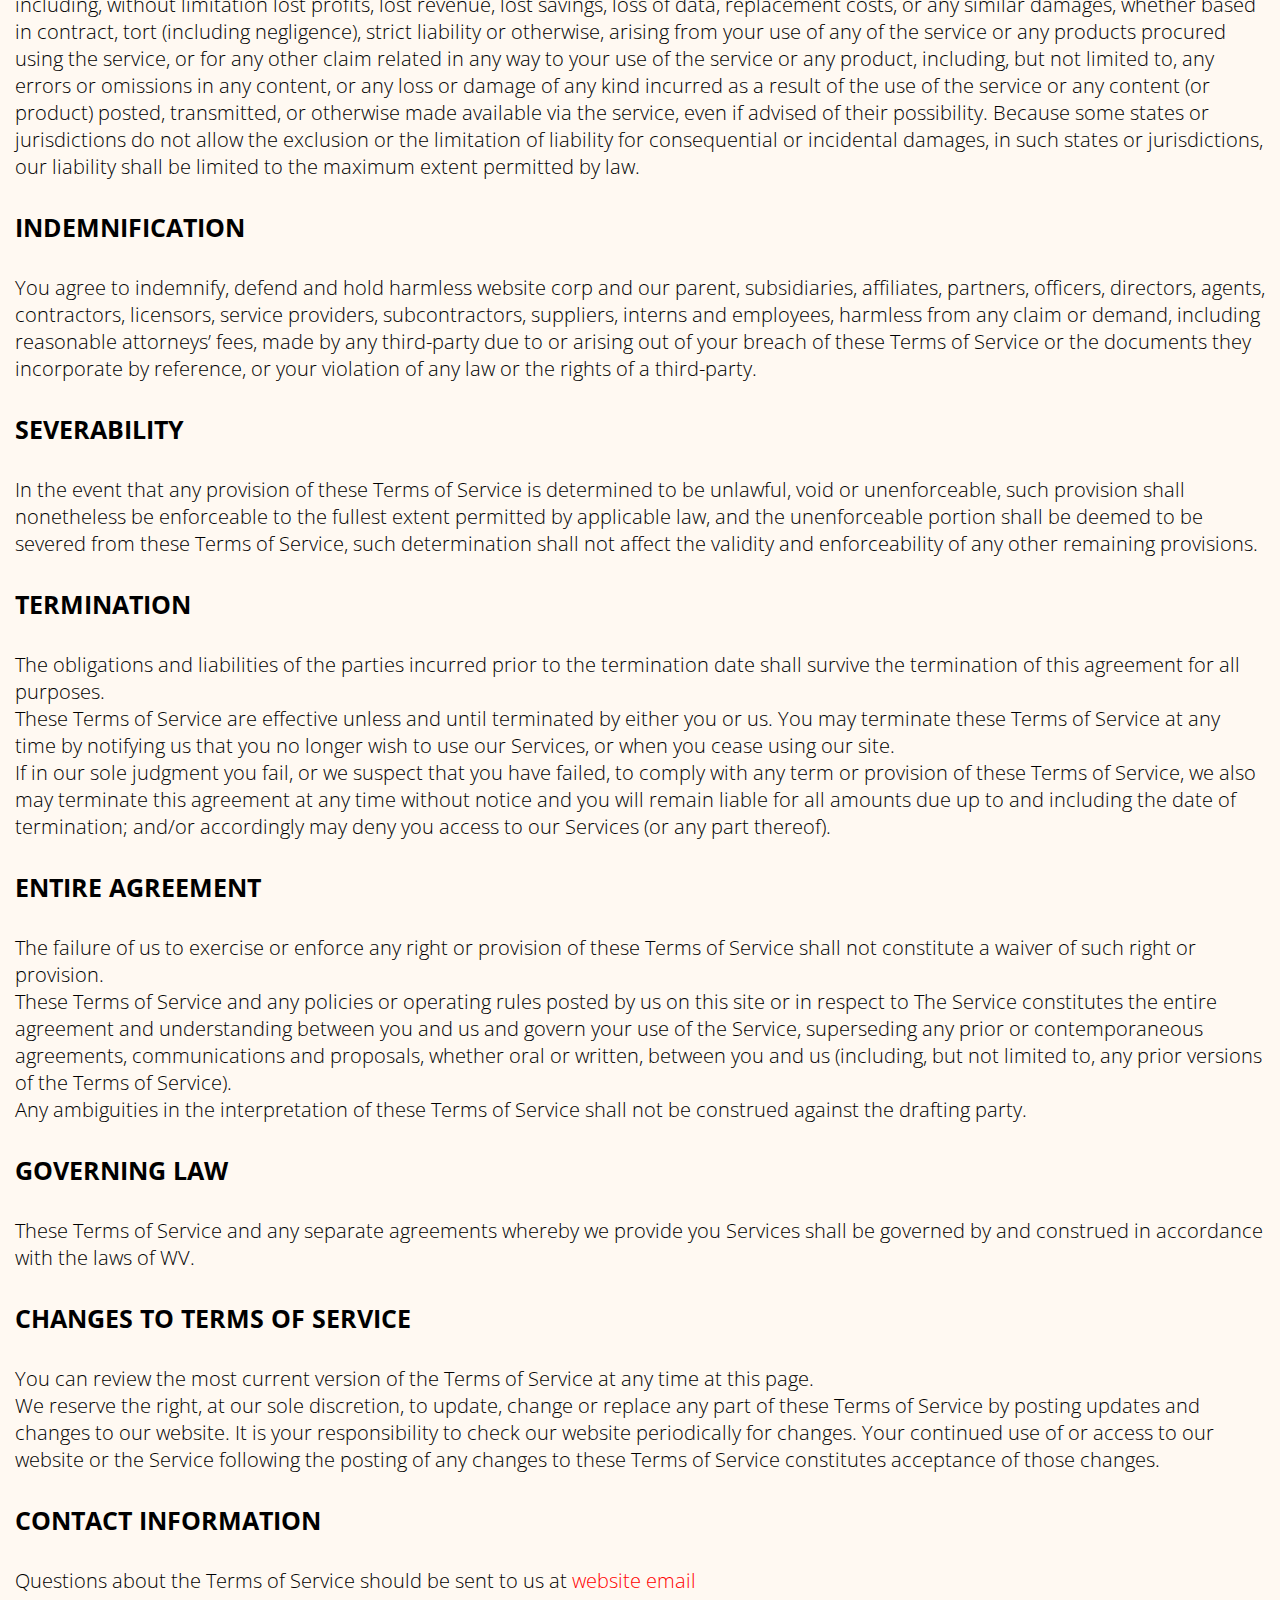
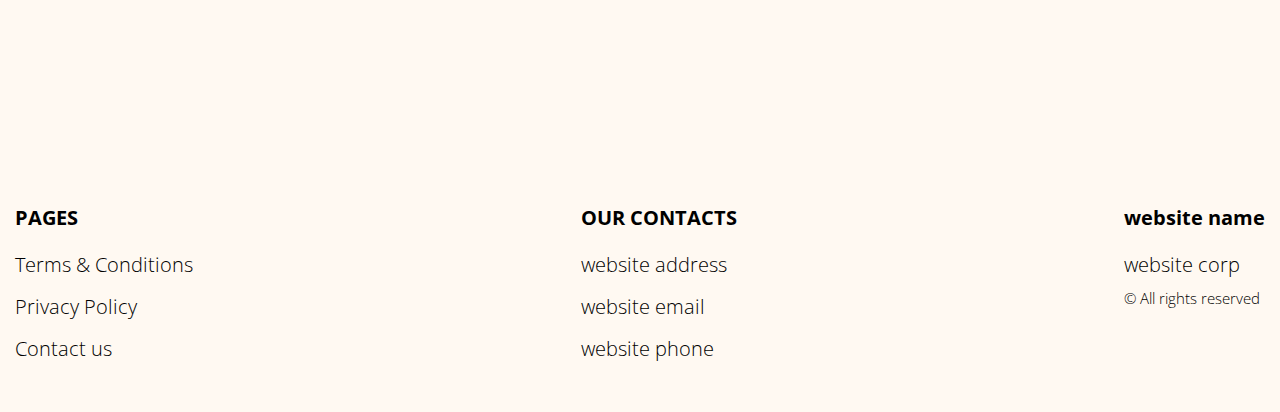
<file: terms.html>
<!DOCTYPE html>
<html lang="en">

<head>
    <meta charset="UTF-8">
    <meta http-equiv="X-UA-Compatible" content="IE=edge">
    <meta name="viewport" content="width=device-width, initial-scale=1.0">
    <link rel="stylesheet" href="./css/style.css">
    <title>(site_name)</title>
</head>

<body>
  <div class="header__wrapper">
    <div class="container">


      <header class="header">
        <div class="header__top">
          <div class="header__btn-block">
            <a href="./index.html" class="header__logo logo js_website-name"></a>
            <button class="header__btn js_menu-btn">
              <span></span>
            </button>
            
          </div>
          <div class="header__social-links-box">
            <a href="" class="social-link social-link-email js_website-email"></a>
            <a href="" class="social-link social-link-phone js_website-phone"></a>
          </div>

          <nav class="nav js_menu">
          
            
         
            <ul class="nav__list">
              <li class="nav__item">
                <a href="./contact.html" class="nav__link">Contact us</a>
              </li>
              <li class="nav__item">
                <a href="./terms.html" class="nav__link">Terms & Conditions</a>
              </li>
              <li class="nav__item">
                <a href="./policy.html" class="nav__link">Privacy Policy</a>
              </li>
            </ul>
          </nav>

        </div>

      </header>

    </div>
  </div>


  <main class="main">
    <div class="text-section__wrapper">
 
      <section class="text-section">
        <div class="container">
          <h1 class="sub-title">Terms & Conditions</h1>
        <p class="text mb-0">
          <span class="bold">Shipping Prices</span>
        </p>
        <p class="text terms__text-sm-mb">
          <span class="bold js_website-add"></span>
          - $5.95
        </p>
        <p class="text mb-0">
          <span class="bold">Product Prices</span>
        </p>
        <p class="text mb-0">
          <span class="bold">1x smart watches</span> - $19.99
    
        </p>
        <p class="text mb-0">
          <span class="bold">2x smart watches</span> - $24.99
    
        </p>
        <p class="text mb-0">
          <span class="bold">3x smart watches</span> - $35.32
    
        </p>
        <p class="text mb-0">
          <span class="bold">4x smart watches</span> - $39.99
    
        </p>
        <p class="text mb-0">
          <span class="bold">5x smart watches</span> - $43.98
    
        </p>
        <p class="text mb-0">
          <span class="bold">6x smart watches</span> - $49.95
    
        </p>
        <p class="text mb-0">
          <span class="bold">7x smart watches</span> - $69.99
    
        </p>
        <p class="text mb-0">
          <span class="bold">8x smart watches</span> - $79.99
    
        </p>
        <p class="text mb-0">
          <span class="bold">9x smart watches</span> - $84.41
    
        </p>
        <p class="text mb-0">
          <span class="bold">10x smart watches</span> - $89.99
    
        </p>
        <p class="text mb-0">
          <span class="bold">11x smart watches</span> - $109.00
      
        </p>
        <p class="text terms__text-sm-mb">
          <span class="bold">12x smart watches</span> - $119.00
      
        </p>

        <p class="text terms__text--mb">
          You will see a charge from <span class="js_website-desc"></span> on your bank
          statement. Our Customer Service department reserves the right to
          offer promo codes for varied price points.
        </p>
        <p class="text bold">Member User Agreement</p>
        <p class="text">
          By placing an order through this website, you agree to the terms and
          conditions set for the below. Please read through these terms
          carefully before placing your order and print a copy for future
          reference. Please also read our Privacy Policy regarding personal
          information provided by you, which is incorporated herein by
          reference.
        </p>
        <p class="text">
          This website is operated by <span class="js_website-corp"></span>. Throughout the
          site, the terms “we”, “us” and “our” refer to <span class="js_website-corp"></span>. <span class="js_website-corp"></span> offers this
          website, including all information, tools and services available
          from this site to you, the user, conditioned upon your acceptance of
          all terms, conditions, policies and notices stated here.
        </p>
        <p class="text bold">General Conditions</p>
        <p class="text">
          We reserve the right to refuse service to anyone for any reason at
          any time.<br />

          You understand that your content (not including credit card
          information), may be transferred unencrypted and involve (a)
          transmissions over various networks; and (b) changes to conform and
          adapt to technical requirements of connecting networks or devices.
          Credit card information is always encrypted during transfer over
          networks.
          <br />

          You agree not to reproduce, duplicate, copy, sell, resell or exploit
          any portion of the Service, use of the Service, or access to the
          Service or any contact on the website through which the service is
          provided, without express written permission by us.
          <br />

          The headings used in this agreement are included for convenience
          only and will not limit or otherwise affect these Terms.
        </p>
        <p class="text bold">
          Accuracy, Completeness and Timeliness of Information
        </p>
        <p class="text">
          We are not responsible if information made available on this site is
          not accurate, complete or current. The material on this site is
          provided for general information only and should not be relied upon
          or used as the sole basis for making decisions without consulting
          primary, more accurate, more complete or more timely sources of
          information. Any reliance on the material on this site is at your
          own risk.
          <br />

          This site may contain certain historical information. Historical
          information, necessarily, is not current and is provided for your
          reference only. We reserve the right to modify the contents of this
          site at any time, but we have no obligation to update any
          information on our site. You agree that it is your responsibility to
          monitor changes to our site.
        </p>
        <p class="text bold">
          Modifications to the Service and Prices
        </p>
        <p class="text">
          Prices for our products are subject to change without notice.<br />
          We reserve the right at any time to modify or discontinue the
          Service (or any part or content thereof) without notice at any
          time.<br />
          We shall not be liable to you or to any third-party for any
          modification, price change, suspension or discontinuance of the
          Service.
        </p>
        <p class="text bold">Products or Services (If Applicable)</p>
        <p class="text">
          Certain products or services may be available exclusively online
          through the website. These products or services may have limited
          quantities and are subject to return or exchange only according to
          our Return Policy.<br />
          We have made every effort to display as accurately as possible the
          colors and images of our products that appear at the store. We
          cannot guarantee that your computer monitor’s display of any color
          will be accurate.<br />
          We reserve the right, but are not obligated, to limit the sales of
          our products or Services to any person, geographic region or
          jurisdiction. We may exercise this right on a case-by-case basis. We
          reserve the right to limit the quantities of any products or
          services that we offer. All descriptions of products or product
          pricing are subject to change at anytime without notice, at the sole
          discretion of us. We reserve the right to discontinue any product at
          any time. Any offer for any product or service made on this site is
          void where prohibited.<br />
          We do not warrant that the quality of any products, services,
          information, or other material purchased or obtained by you will
          meet your expectations, or that any errors in the Service will be
          corrected.
        </p>
        <p class="text bold">Shipping Terms</p>
        <p class="text">
          Orders are generally shipped within 2 business days (Monday through
          Friday) using USPS standard mail service. Shipping time is estimated
          to be 3-5 business days. Please be advised that shipments are not
          sent on Saturdays, Sundays, or any Holidays. We
          do not guarantee specific arrival dates or times.
        </p>
        <p class="text bold">Credit Card Descriptor</p>
        <p class="text">
          By ordering Products from us, You authorize us to charge your credit
          card accordingly. Please be aware that the descriptor (or subject
          line) that appears on your credit card statement will appear as
          <i class="js_website-desc"></i>. If You have any questions about the
          descriptor on Your credit card statement, please contact our
          customer service department.
        </p>
        <p class="text bold">Return Policy</p>
        <p class="text">
          In order to obtain your refund, contact customer service by phone
          and obtain an RMA (Return Merchandise Authorization) number to place
          on your package. Write this number on the outside of the shipping
          package, and send the product back to our fulfillment center at the
          address listed below, within thirty (30) days of the date you
          originally ordered the product. In order for your refund to be
          processed the product must arrive at our fulfillment facility within
          thirty (30) days of the original purchase date. You pay for return
          shipping. This fee will be taken out of the refund issued. Once our
          fulfillment center has received the package and relayed the correct
          information to us, you will be issued a refund. Your refund will be
          credited back to your bank account, and may take up to 3-5 business
          days to show in your statement, depending on the speed of the
          processing bank.
        </p>
        <p class="text bold">Return Address</p>
        <p class="text js_website-return-address"></p>
        <p class="text bold">Refund Policy</p>
        <p class="text">
          We refund all cases of fraud and unauthorized transactions included
          shipping and handling charges. Call <a href="" class="link js_website-phone"></a> to obtain a refund.
          Additional refunds are issued at the discretion of the company.
          Customers are restricted to receiving a single refund per product
          ordered. Repetitive refunds are not permitted unless the product, as
          delivered to you, is defective. We reserve the right to refuse a
          refund to any customer who repeatedly requests refunds or who, in
          our judgment, requests refunds in bad faith. In order to process
          your refund, you must supply us with your name and delivery address.
          If you provide us with insufficient or incorrect information your
          refund will be delayed. Once a refund has been approved please allow
          for up to 10 days for the refund to be applied. Depending on the
          bank that issues the credit card, your refund can take up to ten
          (10) days to appear on your credit card statement. If you have any
          questions about whether a refund has been issued by us, please call
          Our customer service department. Shipping and handling costs are not
          refundable.
        </p>
        <p class="text bold">
          Accuracy of Billing and Account Information
        </p>
        <p class="text">
          We reserve the right to refuse any order you place with us. We may,
          in our sole discretion, limit or cancel quantities purchased per
          person, per household or per order. These restrictions may include
          orders placed by or under the same customer account, the same credit
          card, and/or orders that use the same billing and/or shipping
          address. In the event that we make a change to or cancel an order,
          we may attempt to notify you by contacting the e-mail and/or billing
          address/phone number provided at the time the order was made. We
          reserve the right to limit or prohibit orders that, in our sole
          judgment, appear to be placed by dealers, resellers or distributors.
        </p>
        <p class="text">
          You agree to provide current, complete and accurate purchase and
          account information for all purchases made at our store. You agree
          to promptly update your account and other information, including
          your email address and credit card numbers and expiration dates, so
          that we can complete your transactions and contact you as needed.
        </p>
        <p class="text">For more detail, please review our Returns Policy.</p>
        <p class="text bold">Optional Tools</p>
        <p class="text">
          We may provide you with access to third-party tools over which we
          neither monitor nor have any control nor input.<br />
          You acknowledge and agree that we provide access to such tools ”as
          is” and “as available” without any warranties, representations or
          conditions of any kind and without any endorsement. We shall have no
          liability whatsoever arising from or relating to your use of
          optional third-party tools.<br />
          Any use by you of optional tools offered through the site is
          entirely at your own risk and discretion and you should ensure that
          you are familiar with and approve of the terms on which tools are
          provided by the relevant third-party provider(s).<br />
          We may also, in the future, offer new services and/or features
          through the website (including, the release of new tools and
          resources). Such new features and/or services shall also be subject
          to these Terms of Service.
        </p>
        <p class="text bold">Third-party Links</p>
        <p class="text">
          Certain content, products and services available via our Service may
          include materials from third-parties.<br />
          Third-party links on this site may direct you to third-party
          websites that are not affiliated with us. We are not responsible for
          examining or evaluating the content or accuracy and we do not
          warrant and will not have any liability or responsibility for any
          third-party materials or websites, or for any other materials,
          products, or services of third-parties.<br />
          We are not liable for any harm or damages related to the purchase or
          use of goods, services, resources, content, or any other
          transactions made in connection with any third-party websites.
          Please review carefully the third-party’s policies and practices and
          make sure you understand them before you engage in any transaction.
          Complaints, claims, concerns, or questions regarding third-party
          products should be directed to the third-party.
        </p>
        <p class="text bold">
          User Comments, Feedback and Other Submissions
        </p>
        <p class="text">
          If, at our request, you send certain specific submissions (for
          example contest entries) or without a request from us you send
          creative ideas, suggestions, proposals, plans, or other materials,
          whether online, by email, by postal mail, or otherwise
          (collectively, ‘comments’), you agree that we may, at any time,
          without restriction, edit, copy, publish, distribute, translate and
          otherwise use in any medium any comments that you forward to us. We
          are and shall be under no obligation (1) to maintain any comments in
          confidence; (2) to pay compensation for any comments; or (3) to
          respond to any comments.<br />
          We may, but have no obligation to, monitor, edit or remove content
          that we determine in our sole discretion are unlawful, offensive,
          threatening, libelous, defamatory, pornographic, obscene or
          otherwise objectionable or violates any party’s intellectual
          property or these Terms of Service.<br />
          You agree that your comments will not violate any right of any
          third-party, including copyright, trademark, privacy, personality or
          other personal or proprietary right. You further agree that your
          comments will not contain libelous or otherwise unlawful, abusive or
          obscene material, or contain any computer virus or other malware
          that could in any way affect the operation of the Service or any
          related website. You may not use a false e-mail address, pretend to
          be someone other than yourself, or otherwise mislead us or
          third-parties as to the origin of any comments. You are solely
          responsible for any comments you make and their accuracy. We take no
          responsibility and assume no liability for any comments posted by
          you or any third-party.
        </p>
        <p class="text bold">Personal Information</p>
        <p class="text">
          Your submission of personal information through the store is
          governed by our Privacy Policy. View our <a href="./privacy.html" class="link">Privacy Policy</a>.
        </p>
        <p class="text bold">Errors, Inaccuracies and Omissions</p>
        <p class="text">
          Occasionally there may be information on our site or in the Service
          that contains typographical errors, inaccuracies or omissions that
          may relate to product descriptions, pricing, promotions, offers,
          product shipping charges, transit times and availability. We reserve
          the right to correct any errors, inaccuracies or omissions, and to
          change or update information or cancel orders if any information in
          the Service or on any related website is inaccurate at any time
          without prior notice (including after you have submitted your
          order).<br />
          We undertake no obligation to update, amend or clarify information
          in the Service or on any related website, including without
          limitation, pricing information, except as required by law. No
          specified update or refresh date applied in the Service or on any
          related website, should be taken to indicate that all information in
          the Service or on any related website has been modified or updated.
        </p>
        <p class="text bold">Prohibited Uses</p>
        <p class="text">
          In addition to other prohibitions as set forth in the Terms of
          Service, you are prohibited from using the site or its content: (a)
          for any unlawful purpose; (b) to solicit others to perform or
          participate in any unlawful acts; (c) to violate any international,
          federal, provincial or state regulations, rules, laws, or local
          ordinances; (d) to infringe upon or violate our intellectual
          property rights or the intellectual property rights of others; (e)
          to harass, abuse, insult, harm, defame, slander, disparage,
          intimidate, or discriminate based on gender, sexual orientation,
          religion, ethnicity, race, age, national origin, or disability; (f)
          to submit false or misleading information; (g) to upload or transmit
          viruses or any other type of malicious code that will or may be used
          in any way that will affect the functionality or operation of the
          Service or of any related website, other websites, or the Internet;
          (h) to collect or track the personal information of others; (i) to
          spam, phish, pharm, pretext, spider, crawl, or scrape; (j) for any
          obscene or immoral purpose; or (k) to interfere with or circumvent
          the security features of the Service or any related website, other
          websites, or the Internet. We reserve the right to terminate your
          use of the Service or any related website for violating any of the
          prohibited uses.
        </p>
        <p class="text bold">
          Disclaimer of Warranties; Limitation of Liability
        </p>
        <p class="text">
          We do not guarantee, represent or warrant that your use of our
          service will be uninterrupted, timely, secure or error-free.<br />
          We do not warrant that the results that may be obtained from the use
          of the service will be accurate or reliable.<br />
          You agree that from time to time we may remove the service for
          indefinite periods of time or cancel the service at any time,
          without notice to you.<br />
          You expressly agree that your use of, or inability to use, the
          service is at your sole risk. The service and all products and
          services delivered to you through the service are (except as
          expressly stated by us) provided ‘as is’ and ‘as available’ for your
          use, without any representation, warranties or conditions of any
          kind, either express or implied, including all implied warranties or
          conditions of merchantability, merchantable quality, fitness for a
          particular purpose, durability, title, and non-infringement.<br />
          In no case shall <span class="js_website-corp"></span>, our directors, officers,
          employees, affiliates, agents, contractors, interns, suppliers,
          service providers or licensors be liable for any injury, loss,
          claim, or any direct, indirect, incidental, punitive, special, or
          consequential damages of any kind, including, without limitation
          lost profits, lost revenue, lost savings, loss of data, replacement
          costs, or any similar damages, whether based in contract, tort
          (including negligence), strict liability or otherwise, arising from
          your use of any of the service or any products procured using the
          service, or for any other claim related in any way to your use of
          the service or any product, including, but not limited to, any
          errors or omissions in any content, or any loss or damage of any
          kind incurred as a result of the use of the service or any content
          (or product) posted, transmitted, or otherwise made available via
          the service, even if advised of their possibility. Because some
          states or jurisdictions do not allow the exclusion or the limitation
          of liability for consequential or incidental damages, in such states
          or jurisdictions, our liability shall be limited to the maximum
          extent permitted by law.
        </p>
        <p class="text bold">Indemnification</p>
        <p class="text">
          You agree to indemnify, defend and hold harmless <span class="js_website-corp"></span> and our parent, subsidiaries, affiliates, partners,
          officers, directors, agents, contractors, licensors, service
          providers, subcontractors, suppliers, interns and employees,
          harmless from any claim or demand, including reasonable attorneys’
          fees, made by any third-party due to or arising out of your breach
          of these Terms of Service or the documents they incorporate by
          reference, or your violation of any law or the rights of a
          third-party.
        </p>
        <p class="text bold">Severability</p>
        <p class="text">
          In the event that any provision of these Terms of Service is
          determined to be unlawful, void or unenforceable, such provision
          shall nonetheless be enforceable to the fullest extent permitted by
          applicable law, and the unenforceable portion shall be deemed to be
          severed from these Terms of Service, such determination shall not
          affect the validity and enforceability of any other remaining
          provisions.
        </p>
        <p class="text bold">Termination</p>
        <p class="text">
          The obligations and liabilities of the parties incurred prior to the
          termination date shall survive the termination of this agreement for
          all purposes.<br />
          These Terms of Service are effective unless and until terminated by
          either you or us. You may terminate these Terms of Service at any
          time by notifying us that you no longer wish to use our Services, or
          when you cease using our site.<br />
          If in our sole judgment you fail, or we suspect that you have
          failed, to comply with any term or provision of these Terms of
          Service, we also may terminate this agreement at any time without
          notice and you will remain liable for all amounts due up to and
          including the date of termination; and/or accordingly may deny you
          access to our Services (or any part thereof).
        </p>
        <p class="text bold">Entire Agreement</p>
        <p class="text">
          The failure of us to exercise or enforce any right or provision of
          these Terms of Service shall not constitute a waiver of such right
          or provision.<br />
          These Terms of Service and any policies or operating rules posted by
          us on this site or in respect to The Service constitutes the entire
          agreement and understanding between you and us and govern your use
          of the Service, superseding any prior or contemporaneous agreements,
          communications and proposals, whether oral or written, between you
          and us (including, but not limited to, any prior versions of the
          Terms of Service).<br />
          Any ambiguities in the interpretation of these Terms of Service
          shall not be construed against the drafting party.
        </p>
        <p class="text bold">Governing Law</p>
        <p class="text">
          These Terms of Service and any separate agreements whereby we
          provide you Services shall be governed by and construed in
          accordance with the laws of WV.
        </p>
        <p class="text bold">Changes to Terms of Service</p>
        <p class="text">
          You can review the most current version of the Terms of Service at
          any time at this page.<br />
          We reserve the right, at our sole discretion, to update, change or
          replace any part of these Terms of Service by posting updates and
          changes to our website. It is your responsibility to check our
          website periodically for changes. Your continued use of or access to
          our website or the Service following the posting of any changes to
          these Terms of Service constitutes acceptance of those changes.
        </p>
        <p class="text bold">Contact Information</p>
        <p class="text">
          Questions about the Terms of Service should be sent to us at
          <a
            target="_blank"
            class="link js_website-email"
            href=""
            ></a>
        </p>
</div>
      </section>
    </div>
   </main>


   <div class="footer__wrapper">
    <div class="footer__sub-wrapper">
      <div class="container">
        <footer class="footer">
          <div class="footer__top">
  
            <div class="footer__block">
              <p class="footer__title">Pages</p>
              <ul class="footer__list">
                <li class="footer__item">
                  <a href="./terms.html" class="footer__link">Terms & Conditions</a>
                </li>
                <li class="footer__item">
                  <a href="./policy.html" class="footer__link">Privacy Policy</a>
                </li>
                <li class="footer__item">
                  <a href="./contact.html" class="footer__link">Contact us</a>
                </li>
               
                
              </ul>
            </div>

            <div class="footer__block">
              <p class="footer__title">Our Contacts</p>
              <ul class="footer__list">
                <li class="footer__item">
                  <span class="text text--mb js_website-address"></span>
                </li>
                <li class="footer__item">
                  <a href="" class="footer__link js_website-email"></a>
                </li>
                <li class="footer__item">
                  <a href="" class="footer__link js_website-phone"></a>
                </li>
              </ul>
            </div>
            <div class="footer__block footer__block--right">
                <a href="./index.html" class="footer__logo logo js_website-name"></a>
                <p class="text text--mb js_website-corp"></p>
                <span class="footer__span">© All rights reserved</span>
           
             
           
            </div>
  
          </div>
        
        </footer>
      </div>
    </div>
  
  </div>
  <script src="./js/menu.js"></script>
    <script src="./js/website-data.js"></script>
</body>

</html>
</file>
<file: css/style.css>
@import './libs/aos.css';
@import './utils/fonts.css';
@import './utils/vars.css';
@import './utils/utils.css';
@import './utils/header.css';
@import './utils/footer.css';
@import './hero.css';
@import './about.css';
@import './info.css';
@import './text-section.css';
@import './contact.css';
@import './buy.css';
</file>
